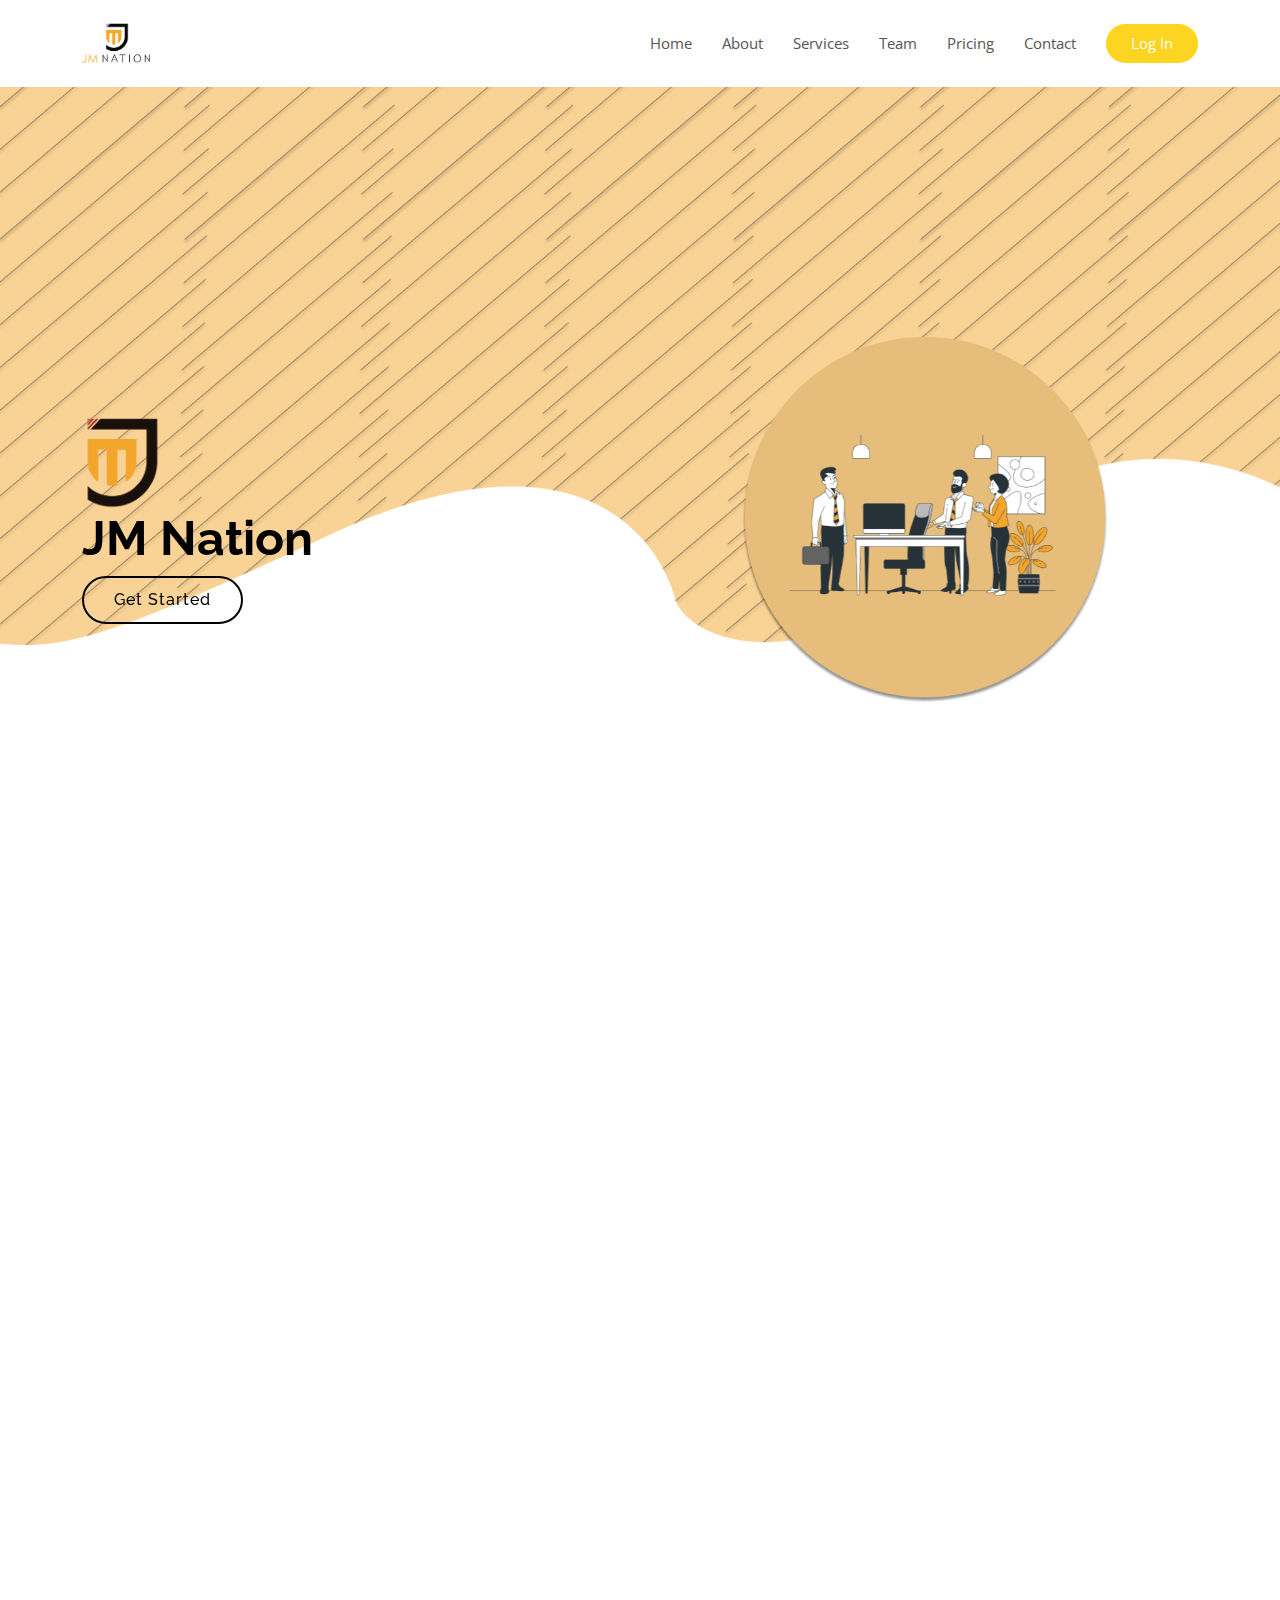
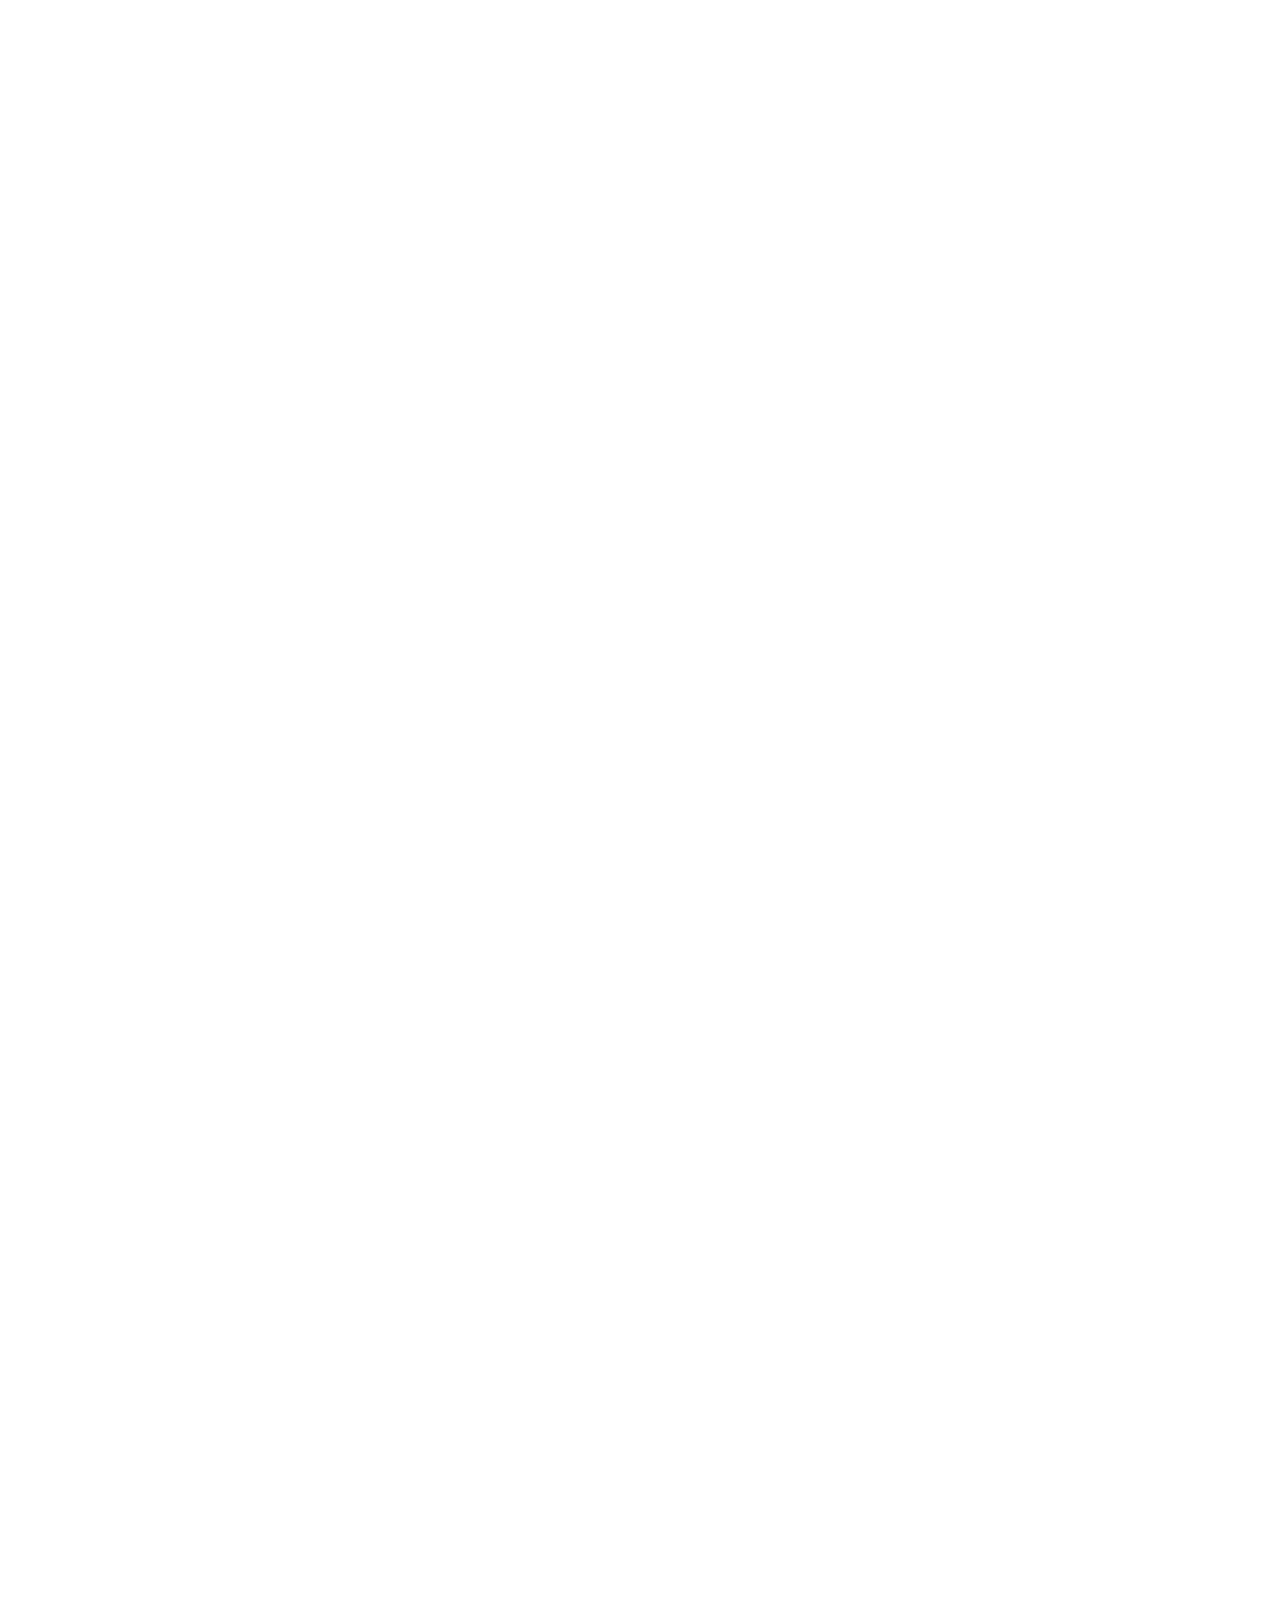
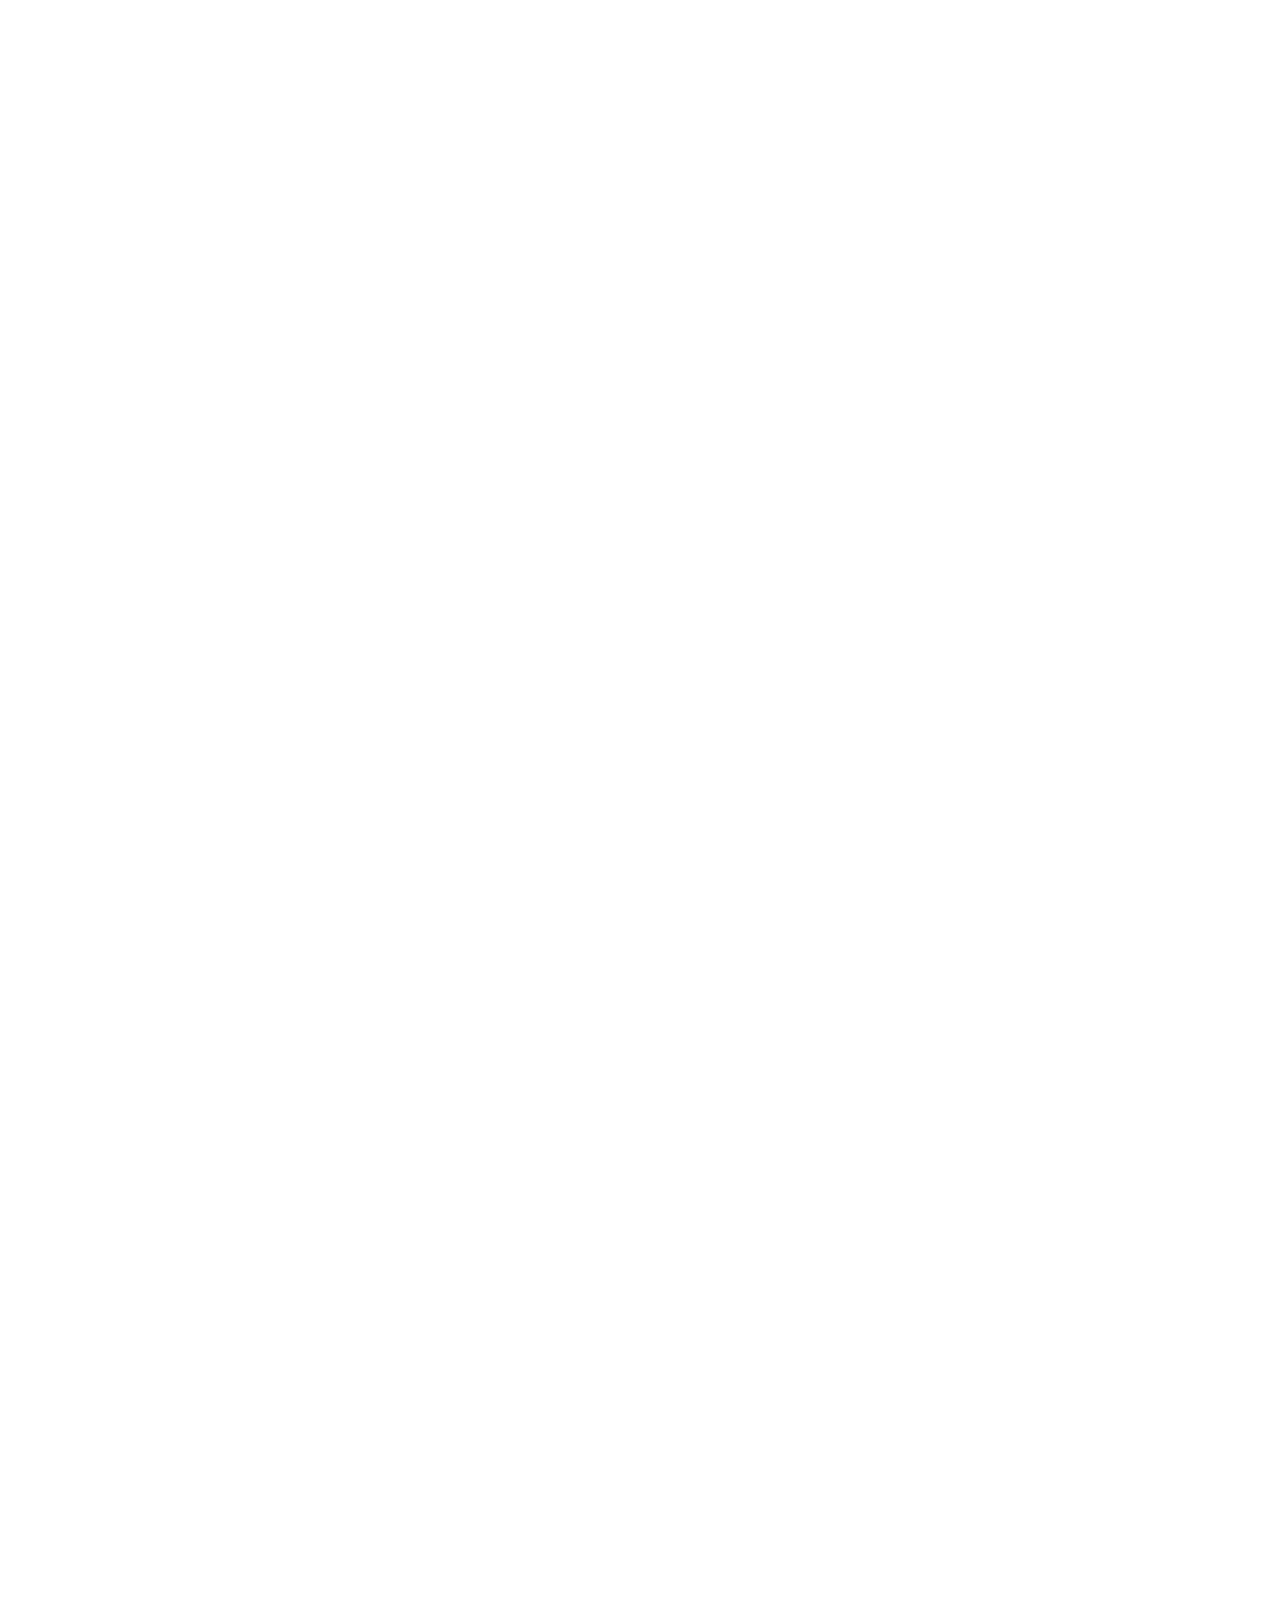
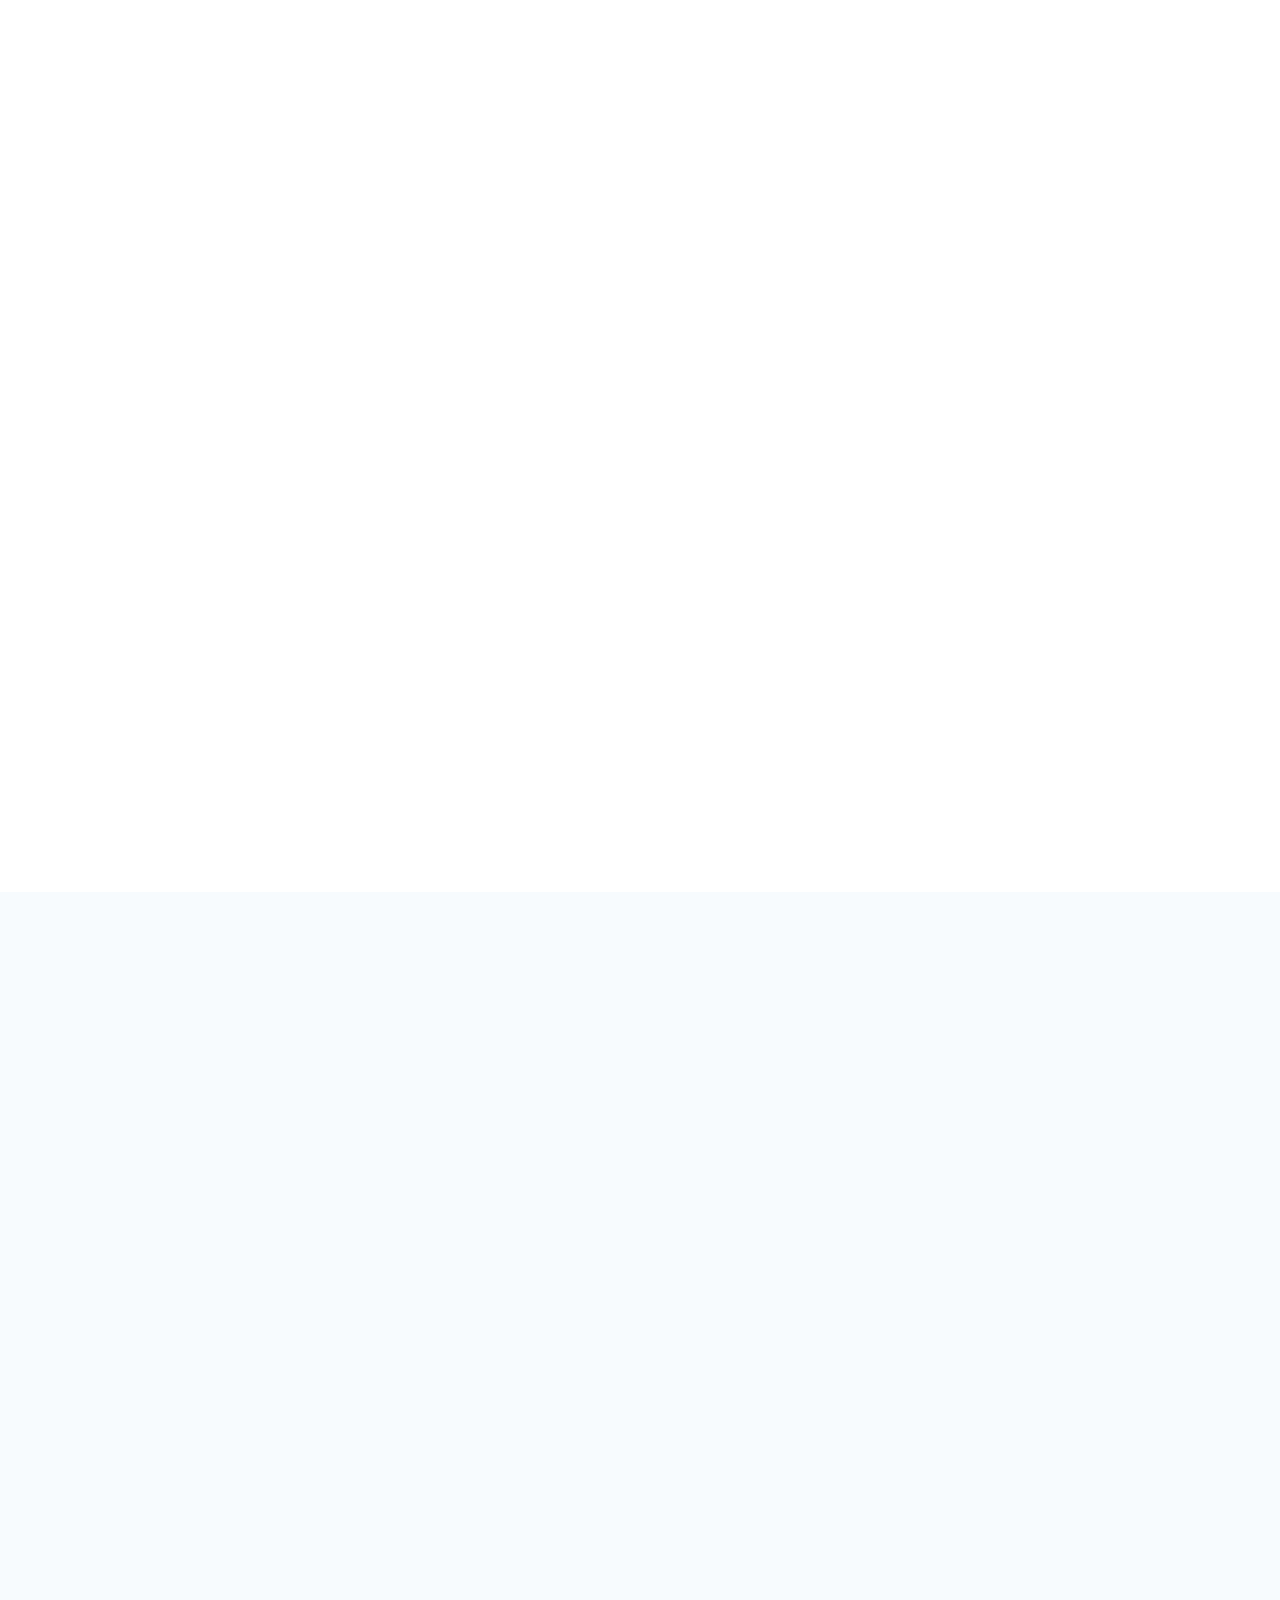
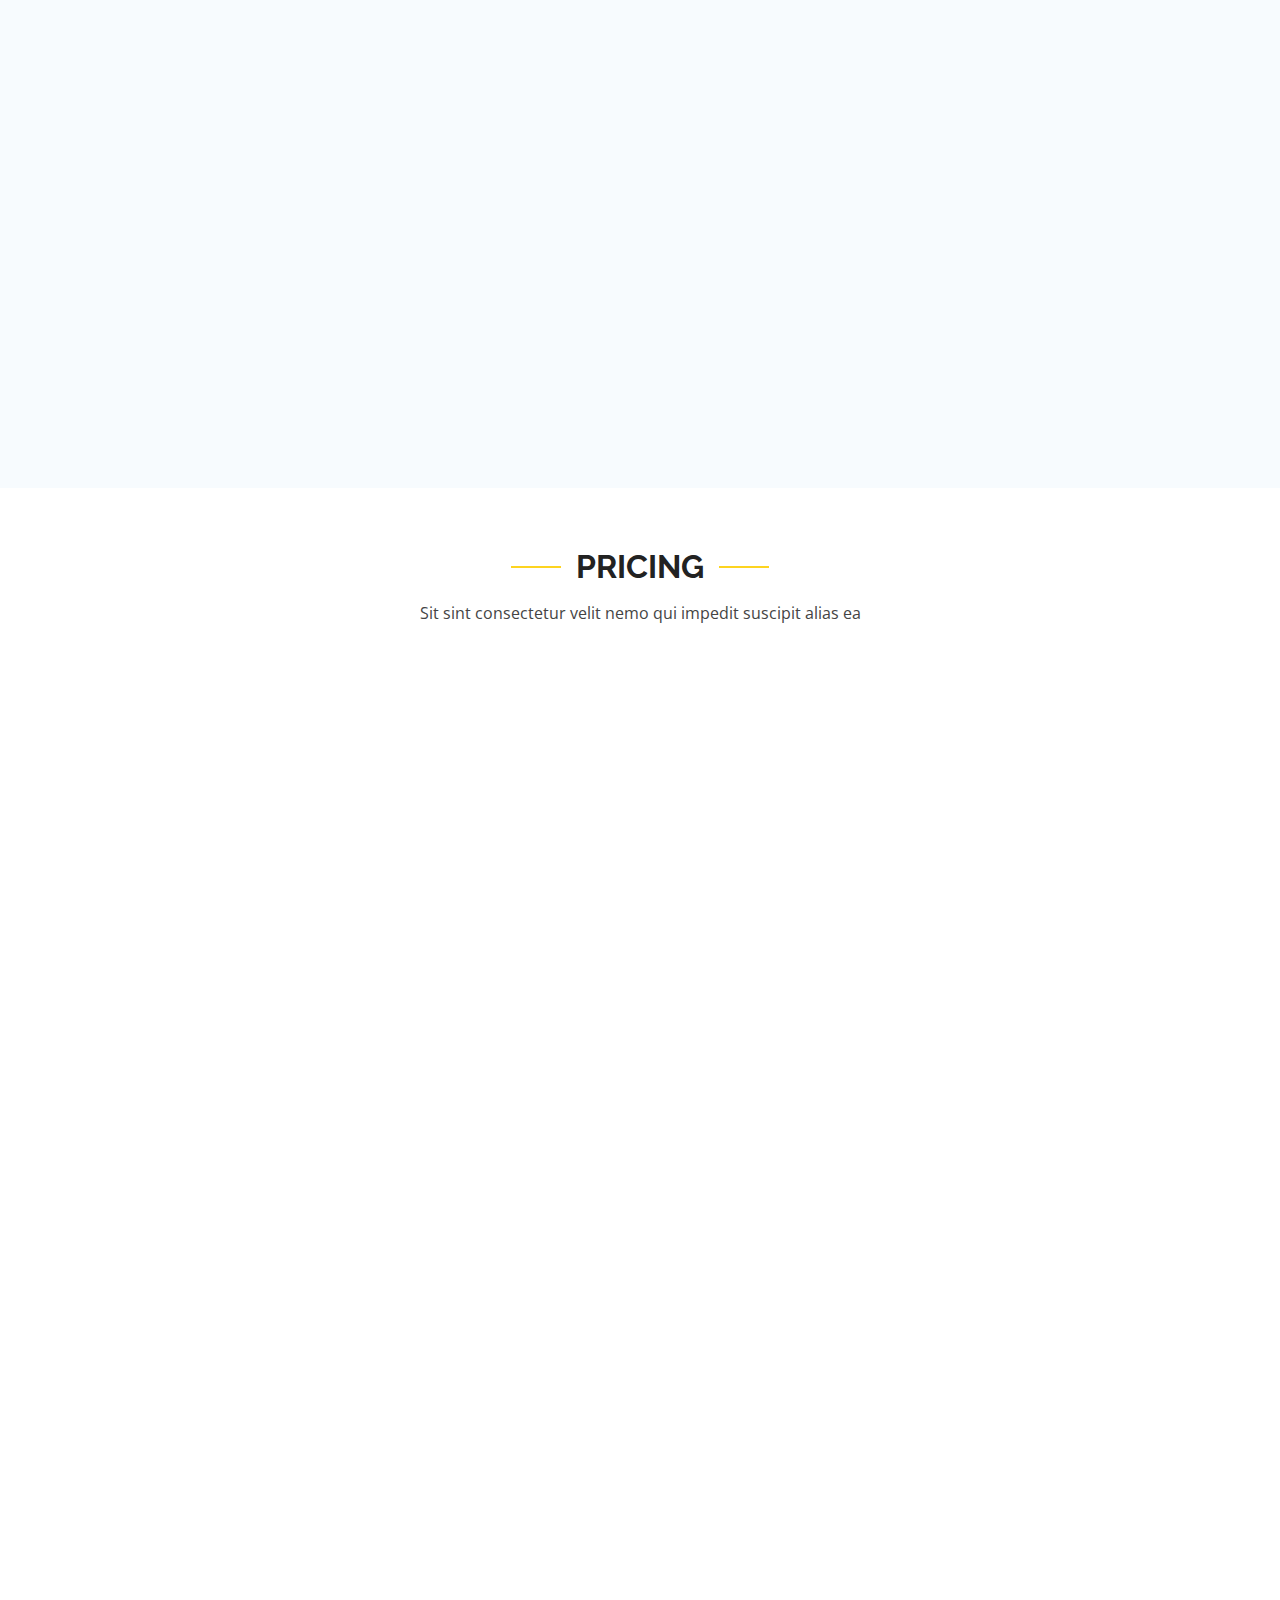
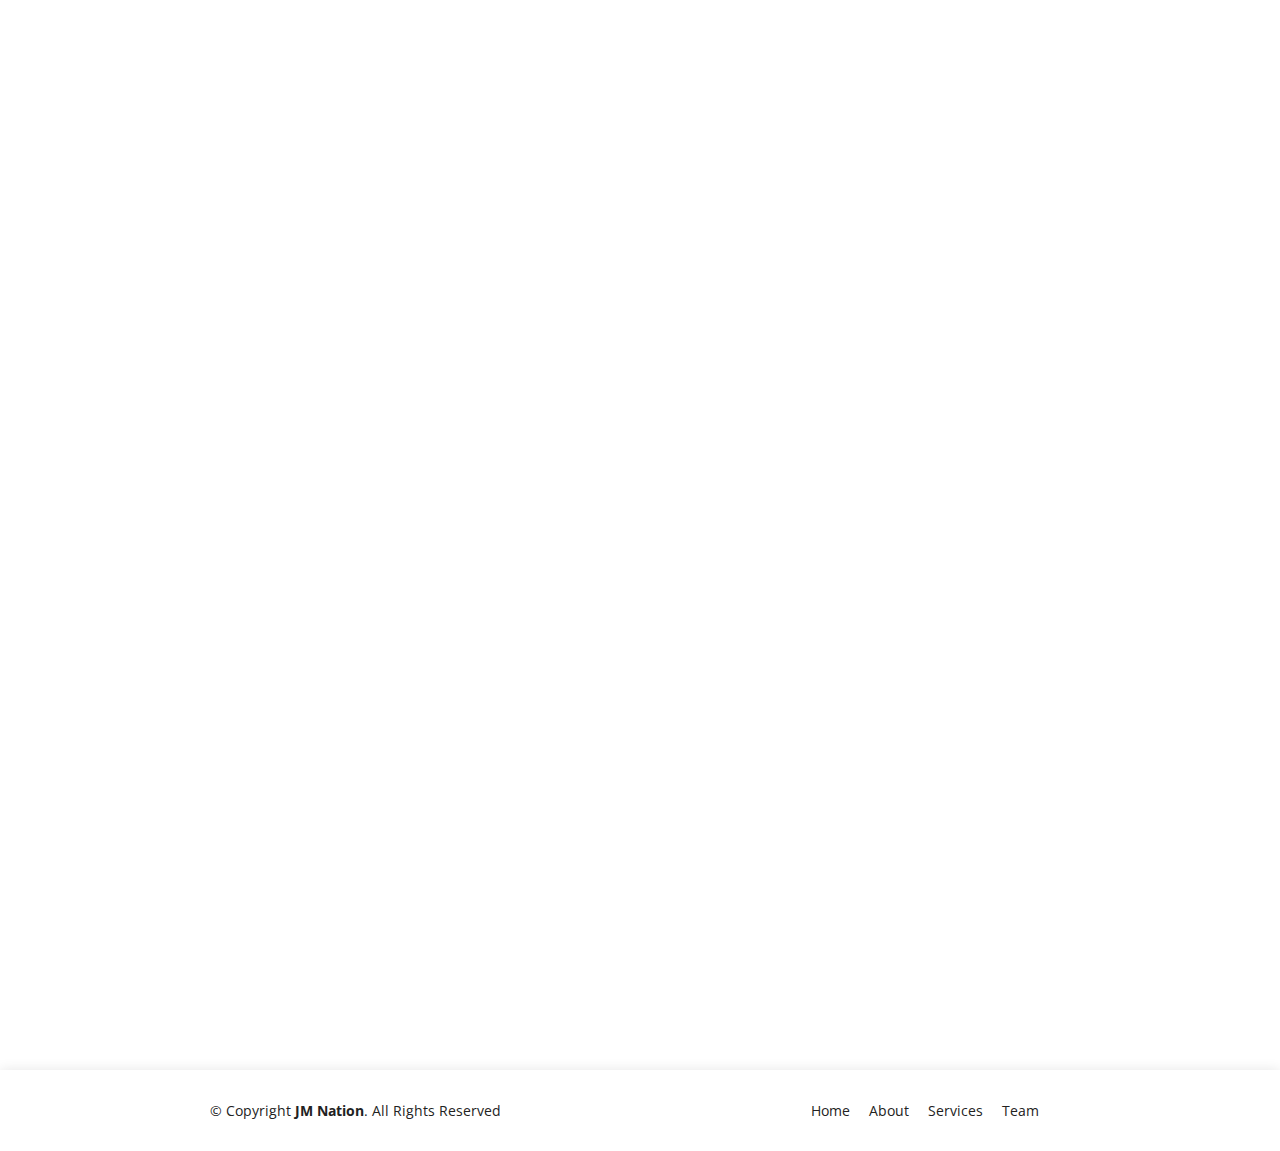
<file: index.html>
<!DOCTYPE html>
<html lang="en">

<head>
  <meta charset="utf-8">
  <meta content="width=device-width, initial-scale=1.0" name="viewport">

  <title>JM Nation</title>
  <meta content="" name="description">
  <meta content="" name="keywords">

  <link href="assets/img/favicon.png" rel="icon">
  <link href="assets/img/apple-touch-icon.png" rel="apple-touch-icon">

  <link href="https://fonts.googleapis.com/css?family=Open+Sans:300,300i,400,400i,600,600i,700,700i|Raleway:300,300i,400,400i,500,500i,600,600i,700,700i|Poppins:300,300i,400,400i,500,500i,600,600i,700,700i" rel="stylesheet">

  <link href="assets/vendor/aos/aos.css" rel="stylesheet">
  <link href="assets/vendor/bootstrap/css/bootstrap.min.css" rel="stylesheet">
  <link href="assets/vendor/bootstrap-icons/bootstrap-icons.css" rel="stylesheet">
  <link href="assets/vendor/boxicons/css/boxicons.min.css" rel="stylesheet">
  <link href="assets/vendor/glightbox/css/glightbox.min.css" rel="stylesheet">
  <link href="assets/vendor/remixicon/remixicon.css" rel="stylesheet">
  <link href="assets/vendor/swiper/swiper-bundle.min.css" rel="stylesheet">
  <link href="assets/css/style.css" rel="stylesheet">
</head>

<body>

  <!-- ======= Header ======= -->
  <header id="header" class="fixed-top d-flex align-items-center">
    <div class="container d-flex align-items-center justify-content-between">

      <div class="logo">
        <a href="index.html"><img src="assets/img/logo.png" alt="" class="img-fluid"></a>
      </div>

      <nav id="navbar" class="navbar">
        <ul>
          <li><a class="nav-link" href="#hero">Home</a></li>
          <li><a class="nav-link" href="#about">About</a></li>
          <li><a class="nav-lin" href="#services">Services</a></li>
          <li><a class="nav-link" href="#team">Team</a></li>
          <li><a class="nav-link" href="#pricing">Pricing</a></li>
          <li><a class="nav-link" href="#contact">Contact</a></li>
          <li><a class="getstarted" href="login.html">Log In</a></li>
        </ul>
        <i class="bi bi-list mobile-nav-toggle"></i>
      </nav><!-- .navbar -->

    </div>
  </header><!-- End Header -->

  <!-- ======= Hero Section ======= -->
  <section id="hero" class="d-flex align-items-center">

    <div class="container">
      <div class="row">
        <div class="col-lg-6 pt-5 pt-lg-0 order-2 order-lg-1 d-flex flex-column justify-content-center">
          <img src="assets/img/jm-logo.png" alt="logo" class="logoHero" data-aos="fade-down" data-aos-delay="800">
          <h1 data-aos="fade-up">JM Nation</h1>
          <div data-aos="fade-up" data-aos-delay="800">
            <a href="#about" class="btn-get-started">Get Started</a>
          </div>
          <div data-aos="fade-up" data-aos-delay="800">
          </div>
        </div>
        <div class="col-lg-6 order-1 order-lg-2 hero-img" data-aos="fade-left" data-aos-delay="200">
          <img src="assets/img/hero-img1.png" class="img-fluid animated" alt="">
        </div>
      </div>
    </div>

  </section><!-- End Hero -->

  <main id="main">

    <!-- ======= About Us Section ======= -->
    <section id="about" class="about">
      <div class="container">

        <div class="section-title" data-aos="fade-up">
          <h2>About Us</h2>
        </div>

        <div class="row content">
          <div class="col-lg-12" data-aos="fade-up" data-aos-delay="150">
            <p>
              Our company was founded to improve people’s (specially for immigrants) lives by helping those with less,
               gain access and stay connected to more.
            </p>
            <p>
              Since 2015, our aim has been to build & run the safest, simplest, most eﬀective & convenient services, 
              in partnership with the best operators and platforms. We provide most secure service to more countries, 
              Via worldclass operators, than anyone else. Helping people all around the world to send little bytes of 
              happiness to their loved ones, in the blink of an eye. Our customers have successfully sent over 100 million 
              top-ups –and more services To send a little smile all around the world.
            </p>
            <p id="nameForQuote">- Abdullah Al Mamun Khan</p>
          </div>
        </div>

      </div>
    </section>

    
    
    
    <!-- ======= Services Section ======= -->
    <section id="services" class="services">
      <div class="container">

        <div class="section-title" data-aos="fade-up">
          <h2>Services</h2>
        </div>

        <div class="row">
          <div class="col-md-6 col-lg-3 d-flex align-items-center mb-5">
            <div class="icon-box col-12" data-aos="fade-up" data-aos-delay="100">
              <div class="icon"><i class='bx bx-mobile-alt'></i></div>
              <h4 class="title"><a href="">Mobile Recharge</a></h4>
            </div>
          </div>

          <div class="col-md-6 col-lg-3 d-flex align-items-center mb-5">
            <div class="icon-box col-12" data-aos="fade-up" data-aos-delay="200">
              <div class="icon"><i class='bx bxs-memory-card'></i></div>
              <h4 class="title"><a href="">SIM Card</a></h4>
            </div>
          </div>

          <div class="col-md-6 col-lg-3 d-flex align-items-center mb-5">
            <div class="icon-box col-12" data-aos="fade-up" data-aos-delay="300">
              <div class="icon"><i class='bx bxs-plane-alt'></i></div>
              <h4 class="title"><a href="">Air Ticket</a></h4>
            </div>
          </div>

          <div class="col-md-6 col-lg-3 d-flex align-items-center mb-5">
            <div class="icon-box col-12" data-aos="fade-up" data-aos-delay="400">
              <div class="icon"><i class='bx bxs-truck'></i></div>
              <h4 class="title"><a href="">Cargo Service</a></h4>
            </div>
          </div>

          <div class="col-md-6 col-lg-3 d-flex align-items-center mb-5">
            <div class="icon-box col-12" data-aos="fade-up" data-aos-delay="400">
              <div class="icon"><i class="bx bx-cart-alt"></i></div>
              <h4 class="title"><a href="">E-Commerce</a></h4>
            </div>
          </div>

          <div class="col-md-6 col-lg-3 d-flex align-items-center mb-5">
            <div class="icon-box col-12" data-aos="fade-up" data-aos-delay="400">
              <div class="icon"><i class='bx bx-code-alt'></i></div>
              <h4 class="title"><a href="">Talk Time API</a></h4>
            </div>
          </div>

        </div>

      </div>
    </section><!-- End Services Section -->

    <section id="features" class="features">
      <div class="container" data-aos="fade-up">

        <div class="row feature-item">
          <div class="col-lg-6" data-aos="fade-right" data-aos-delay="100">
            <img src="assets/img/Logistics.gif" class="img-fluid" alt="">
          </div>
          <div id="cargo" class="col-lg-6 wow fadeInUp pt-5 pt-lg-0" data-aos="fade-left" data-aos-delay="150">
            <h4>Safe, Fast & Express Cargo Service</h4>
            <p>
              Select your location to find services for shipping your package, package tracking, shipping rates and tools to support shippers.
            <p>
              Our cargo service works with the  FedEx Integrator hub. We have late cut off times and can be anywhere in the world.
            </p>
            <p>
              We also manage multiple strategic stock locations worldwide, allowing us to provide our clients with a global solution to their Customer Care and nation needs. All of our facilities and strategic stock locations operate with the same Transport Management System (TMS) and Warehouse Management System (WMS).Our service will also provide <span style="color: #f99c0f">Home delivery</span> system. To minimize your suffering and multiply your happiness. The World class Cargo service will ensure your safety.
            </p>
            <p style="color: #f99c0f">You can track you product at any time from our website.</p>
            <a href="#" class="btn btn-warning"><i class="bi bi-geo-fill"></i> Track Products</a>
          </div>
        </div>

        <div class="row feature-item mt-5 pt-5">
          <div class="col-lg-6 wow fadeInUp order-1 order-lg-2" data-aos="fade-left" data-aos-delay="100">
            <img src="assets/img/Calling.gif" class="img-fluid" alt="">
          </div>

          <div id="mobile-recharge" class="col-lg-6 wow fadeInUp pt-4 pt-lg-0 order-2 order-lg-1" data-aos="fade-right" data-aos-delay="150">
            <h4>Top-up Now from anywhere anytime !!</h4>
            <p>
              Now you can top-up any prepaid mobile phone number (your own, your friends or your relatives) across the world with your credit/debit cards.
            </p>
            <p>
              Our service erases country, language, currency and distance barriers. We are available in 188 countries and supports more than 1736 world's largest mobile phone operators and also applicable in any operators, such as China Mobile, Vodafone, Bharti Airtel.
            </p>
            <p>
              We will help you to be close to your loved ones despite the distance! The recharge we provide, can top up to your operator instantly. Top-up Now from anywhere anytime !!
            </p>
          </div>
        </div>

        <div id="air-ticket" class="row feature-item mt-5 pt-5">
          <div class="col-lg-6" data-aos="fade-right" data-aos-delay="100">
            <img src="assets/img/air ticket.gif" width="110%" class="img-fluid" alt="">
          </div>
          <div class="col-lg-6 wow fadeInUp pt-5 pt-lg-0" data-aos="fade-left" data-aos-delay="150">
            <h4>Air Ticket at reasonable price</h4>
            <p>
              Cant Find the best price to book your air ticket?
            </p>
            <p>
              Here we are to help you 24/7.
            </p>
            <p>
              Book your Air ticket at  the lowest price that none can get. Get help from our experts to get you any kind of information about your ticket.
            </p>
            <p>
              We have Full accreditation authorizes travel agents to sell international and/or domestic tickets on behalf of <span style="color: #f99c0f">IATA member airlines</span>.It also allows access to <span style="color: #f99c0f">IATA’s Billing and Settlement Plan (BSP)</span>,
              an efficient interface for invoicing and payment between the agent and customers.
              We are giving after sell service to our valuable customers. <span style="color: #f99c0f">Ticket-Reissue</span> and <span style="color: #f99c0f">Ticket-Renew</span> comes with <span style="color: #f99c0f">after sell service</span>. 
            </p>
          </div>
        </div>

        <div id="api" class="row feature-item mt-5 pt-5">
          <div class="col-lg-6 wow fadeInUp order-1 order-lg-2" data-aos="fade-left" data-aos-delay="100">
            <img src="assets/img/api.gif" class="img-fluid" alt="">
          </div>

          <div class="col-lg-6 wow fadeInUp pt-4 pt-lg-0 order-2 order-lg-1" data-aos="fade-right" data-aos-delay="150">
            <h4>Talk time API provider</h4>
            <p>
              Talktime and Data Top Up API Access one of the The World's largest Developer Platform for Connecting Το Global Telcos Enable your mobile and web apps to send mobile top - ups worldwide within minutes GET YOUR FREE API KEY Get free test credits . No credit card required IC O
            </p>
          </div>
        </div>

        <div id="online marketing" class="row feature-item mt-5 pt-5">
          <div class="col-lg-6" data-aos="fade-right" data-aos-delay="100">
            <img src="assets/img/Online marketing.gif" width="100%" class="img-fluid" alt="">
          </div>
          <div class="col-lg-6 wow fadeInUp pt-5 pt-lg-0" data-aos="fade-left" data-aos-delay="150">
            <h4>Online marketing </h4>
            <p>
              Wholesale ecommerce is growing in popularity as more traditional B2B businesses moved our operations online. 
            </p>
            <p>
              Using our ecommerce platform to buy every kinds of hand set you are actually looking for.our e commerce service is a way to automate time-consuming manual processes. With our platform you can checkout new bands and phone models, billing and inventory management are done with apps instead of by your touch.
            </p>
            <p>
              Our employees can help you to resources to other parts of the business, such as digital marketing or customer service. Additionally, our sales teams can spend time working with larger, more complex accounts instead of handling order processing for bulk purchases that can be easily completed through a self-service model on our website.
            </p>
          </div>
        </div>

        <div id="ria" class="row feature-item mt-5 pt-5">
          <div class="col-lg-6 wow fadeInUp order-1 order-lg-2" data-aos="fade-left" data-aos-delay="100">
            <img src="assets/img/moneyTransfer.gif" class="img-fluid" alt="">
          </div>

          <div class="col-lg-6 wow fadeInUp pt-4 pt-lg-0 order-2 order-lg-1" data-aos="fade-right" data-aos-delay="150">
            <h4>Transfer Money with Ria Money Transfer</h4>
            <p>
              Send money online through Ria Money Transfer, one of the largest international money transfer companies in the world. Transfer money using your bank.
            </p>
            <p>
              <ul>
              <li>Esternalizzazione (2 originali)</li>
              <li>Privacy (1 originale)</li>
              <li>Oam (1 originale)</li>
              <li>Dichiarazione di residenza (1 originale)</li>
              <li>Documento identità fronte/retro legale rappresentante</li>
              <li>Codice fiscale fronte/retro legale rappresentante</li>
              <li>Visura ordinaria datata non più vecchia di 5 mesi</li>
              <li>permesso di soggiorno (se non ha cittadinanza italiana)</li>
              </ul>
            </p>
            <button class="btn btn-warning" onclick="agentbtn()">Become an Agent</button>
          </div>
        </div>

    </section><!-- End Features Section -->
    

    <!-- ======= Testimonials Section ======= -->
    <section id="testimonials" class="testimonials section-bg">
      <div class="container">

        <div class="section-title" data-aos="fade-up">
          <h2>Testimonials</h2>
          <p>Magnam dolores commodi suscipit eum quidem consectetur velit</p>
        </div>

        <div class="testimonials-slider swiper" data-aos="fade-up" data-aos-delay="100">
          <div class="swiper-wrapper">

            <div class="swiper-slide">
              <div class="testimonial-wrap">
                <div class="testimonial-item">
                  <img src="assets/img/testimonials/testimonials-1.jpg" class="testimonial-img" alt="">
                  <h3>Saul Goodman</h3>
                  <h4>Ceo &amp; Founder</h4>
                  <p>
                    <i class="bx bxs-quote-alt-left quote-icon-left"></i>
                    Proin iaculis purus consequat sem cure digni ssim donec porttitora entum suscipit rhoncus. Accusantium quam, ultricies eget id, aliquam eget nibh et. Maecen aliquam, risus at semper.
                    <i class="bx bxs-quote-alt-right quote-icon-right"></i>
                  </p>
                </div>
              </div>
            </div><!-- End testimonial item -->

            <div class="swiper-slide">
              <div class="testimonial-wrap">
                <div class="testimonial-item">
                  <img src="assets/img/testimonials/testimonials-2.jpg" class="testimonial-img" alt="">
                  <h3>Sara Wilsson</h3>
                  <h4>Designer</h4>
                  <p>
                    <i class="bx bxs-quote-alt-left quote-icon-left"></i>
                    Export tempor illum tamen malis malis eram quae irure esse labore quem cillum quid cillum eram malis quorum velit fore eram velit sunt aliqua noster fugiat irure amet legam anim culpa.
                    <i class="bx bxs-quote-alt-right quote-icon-right"></i>
                  </p>
                </div>
              </div>
            </div><!-- End testimonial item -->

            <div class="swiper-slide">
              <div class="testimonial-wrap">
                <div class="testimonial-item">
                  <img src="assets/img/testimonials/testimonials-3.jpg" class="testimonial-img" alt="">
                  <h3>Jena Karlis</h3>
                  <h4>Store Owner</h4>
                  <p>
                    <i class="bx bxs-quote-alt-left quote-icon-left"></i>
                    Enim nisi quem export duis labore cillum quae magna enim sint quorum nulla quem veniam duis minim tempor labore quem eram duis noster aute amet eram fore quis sint minim.
                    <i class="bx bxs-quote-alt-right quote-icon-right"></i>
                  </p>
                </div>
              </div>
            </div><!-- End testimonial item -->

            <div class="swiper-slide">
              <div class="testimonial-wrap">
                <div class="testimonial-item">
                  <img src="assets/img/testimonials/testimonials-4.jpg" class="testimonial-img" alt="">
                  <h3>Matt Brandon</h3>
                  <h4>Freelancer</h4>
                  <p>
                    <i class="bx bxs-quote-alt-left quote-icon-left"></i>
                    Fugiat enim eram quae cillum dolore dolor amet nulla culpa multos export minim fugiat minim velit minim dolor enim duis veniam ipsum anim magna sunt elit fore quem dolore labore illum veniam.
                    <i class="bx bxs-quote-alt-right quote-icon-right"></i>
                  </p>
                </div>
              </div>
            </div><!-- End testimonial item -->

            <div class="swiper-slide">
              <div class="testimonial-wrap">
                <div class="testimonial-item">
                  <img src="assets/img/testimonials/testimonials-5.jpg" class="testimonial-img" alt="">
                  <h3>John Larson</h3>
                  <h4>Entrepreneur</h4>
                  <p>
                    <i class="bx bxs-quote-alt-left quote-icon-left"></i>
                    Quis quorum aliqua sint quem legam fore sunt eram irure aliqua veniam tempor noster veniam enim culpa labore duis sunt culpa nulla illum cillum fugiat legam esse veniam culpa fore nisi cillum quid.
                    <i class="bx bxs-quote-alt-right quote-icon-right"></i>
                  </p>
                </div>
              </div>
            </div><!-- End testimonial item -->

          </div>
          <div class="swiper-pagination"></div>
        </div>

      </div>
    </section>
    <!-- End Testimonials Section -->

    <!-- ======= Team Section ======= -->
    <section id="team" class="team section-bg">
      <div class="container">

        <div class="section-title" data-aos="fade-up">
          <h2>Team</h2>
          <p>Necessitatibus eius consequatur ex aliquid fuga eum quidem</p>
        </div>

        <div class="row">

          <div class="col-lg-3 col-md-6 d-flex align-items-stretch">
            <div class="member" data-aos="fade-up" data-aos-delay="100">
              <div class="member-img">
                <img src="assets/img/team/team-1.jpg" class="img-fluid" alt="">
                <div class="social">
                  <a href=""><i class="bi bi-twitter"></i></a>
                  <a href=""><i class="bi bi-facebook"></i></a>
                  <a href=""><i class="bi bi-instagram"></i></a>
                  <a href=""><i class="bi bi-linkedin"></i></a>
                </div>
              </div>
              <div class="member-info">
                <h4>Walter White</h4>
                <span>Chief Executive Officer</span>
              </div>
            </div>
          </div>

          <div class="col-lg-3 col-md-6 d-flex align-items-stretch">
            <div class="member" data-aos="fade-up" data-aos-delay="200">
              <div class="member-img">
                <img src="assets/img/team/team-2.jpg" class="img-fluid" alt="">
                <div class="social">
                  <a href=""><i class="bi bi-twitter"></i></a>
                  <a href=""><i class="bi bi-facebook"></i></a>
                  <a href=""><i class="bi bi-instagram"></i></a>
                  <a href=""><i class="bi bi-linkedin"></i></a>
                </div>
              </div>
              <div class="member-info">
                <h4>Sarah Jhonson</h4>
                <span>Product Manager</span>
              </div>
            </div>
          </div>

          <div class="col-lg-3 col-md-6 d-flex align-items-stretch">
            <div class="member" data-aos="fade-up" data-aos-delay="300">
              <div class="member-img">
                <img src="assets/img/team/team-3.jpg" class="img-fluid" alt="">
                <div class="social">
                  <a href=""><i class="bi bi-twitter"></i></a>
                  <a href=""><i class="bi bi-facebook"></i></a>
                  <a href=""><i class="bi bi-instagram"></i></a>
                  <a href=""><i class="bi bi-linkedin"></i></a>
                </div>
              </div>
              <div class="member-info">
                <h4>William Anderson</h4>
                <span>CTO</span>
              </div>
            </div>
          </div>

          <div class="col-lg-3 col-md-6 d-flex align-items-stretch">
            <div class="member" data-aos="fade-up" data-aos-delay="400">
              <div class="member-img">
                <img src="assets/img/team/team-4.jpg" class="img-fluid" alt="">
                <div class="social">
                  <a href=""><i class="bi bi-twitter"></i></a>
                  <a href=""><i class="bi bi-facebook"></i></a>
                  <a href=""><i class="bi bi-instagram"></i></a>
                  <a href=""><i class="bi bi-linkedin"></i></a>
                </div>
              </div>
              <div class="member-info">
                <h4>Amanda Jepson</h4>
                <span>Accountant</span>
              </div>
            </div>
          </div>

        </div>

      </div>
    </section><!-- End Team Section -->

    <!-- ======= Pricing Section ======= -->
    <section id="pricing" class="pricing">
      <div class="container">

        <div class="section-title">
          <h2>Pricing</h2>
          <p>Sit sint consectetur velit nemo qui impedit suscipit alias ea</p>
        </div>

        <div class="row">

          <div class="col-lg-4 col-md-6">
            <div class="box" data-aos="zoom-in-right" data-aos-delay="200">
              <h3>Free</h3>
              <h4><sup>$</sup>0<span> / month</span></h4>
              <ul>
                <li>Aida dere</li>
                <li>Nec feugiat nisl</li>
                <li>Nulla at volutpat dola</li>
                <li class="na">Pharetra massa</li>
                <li class="na">Massa ultricies mi</li>
              </ul>
              <div class="btn-wrap">
                <a href="#" class="btn-buy">Buy Now</a>
              </div>
            </div>
          </div>

          <div class="col-lg-4 col-md-6 mt-4 mt-md-0">
            <div class="box recommended" data-aos="zoom-in" data-aos-delay="100">
              <h3>Business</h3>
              <h4><sup>$</sup>19<span> / month</span></h4>
              <ul>
                <li>Aida dere</li>
                <li>Nec feugiat nisl</li>
                <li>Nulla at volutpat dola</li>
                <li>Pharetra massa</li>
                <li class="na">Massa ultricies mi</li>
              </ul>
              <div class="btn-wrap">
                <a href="#" class="btn-buy">Buy Now</a>
              </div>
            </div>
          </div>

          <div class="col-lg-4 col-md-6 mt-4 mt-lg-0">
            <div class="box" data-aos="zoom-in-left" data-aos-delay="200">
              <h3>Developer</h3>
              <h4><sup>$</sup>29<span> / month</span></h4>
              <ul>
                <li>Aida dere</li>
                <li>Nec feugiat nisl</li>
                <li>Nulla at volutpat dola</li>
                <li>Pharetra massa</li>
                <li>Massa ultricies mi</li>
              </ul>
              <div class="btn-wrap">
                <a href="#" class="btn-buy">Buy Now</a>
              </div>
            </div>
          </div>

        </div>

      </div>
    </section><!-- End Pricing Section -->

    <!-- ======= F.A.Q Section ======= -->
    <section id="faq" class="faq">
      <div class="container">

        <div class="section-title" data-aos="fade-up">
          <h2>Frequently Asked Questions</h2>
        </div>

        <div class="row faq-item d-flex align-items-stretch" data-aos="fade-up" data-aos-delay="100">
          <div class="col-lg-5">
            <i class="ri-question-line"></i>
            <h4>Non consectetur a erat nam at lectus urna duis?</h4>
          </div>
          <div class="col-lg-7">
            <p>
              Feugiat pretium nibh ipsum consequat. Tempus iaculis urna id volutpat lacus laoreet non curabitur gravida. Venenatis lectus magna fringilla urna porttitor rhoncus dolor purus non.
            </p>
          </div>
        </div><!-- End F.A.Q Item-->

        <div class="row faq-item d-flex align-items-stretch" data-aos="fade-up" data-aos-delay="200">
          <div class="col-lg-5">
            <i class="ri-question-line"></i>
            <h4>Feugiat scelerisque varius morbi enim nunc faucibus a pellentesque?</h4>
          </div>
          <div class="col-lg-7">
            <p>
              Dolor sit amet consectetur adipiscing elit pellentesque habitant morbi. Id interdum velit laoreet id donec ultrices. Fringilla phasellus faucibus scelerisque eleifend donec pretium. Est pellentesque elit ullamcorper dignissim.
            </p>
          </div>
        </div><!-- End F.A.Q Item-->

        <div class="row faq-item d-flex align-items-stretch" data-aos="fade-up" data-aos-delay="300">
          <div class="col-lg-5">
            <i class="ri-question-line"></i>
            <h4>Dolor sit amet consectetur adipiscing elit pellentesque habitant morbi?</h4>
          </div>
          <div class="col-lg-7">
            <p>
              Eleifend mi in nulla posuere sollicitudin aliquam ultrices sagittis orci. Faucibus pulvinar elementum integer enim. Sem nulla pharetra diam sit amet nisl suscipit. Rutrum tellus pellentesque eu tincidunt. Lectus urna duis convallis convallis tellus.
            </p>
          </div>
        </div><!-- End F.A.Q Item-->

        <div class="row faq-item d-flex align-items-stretch" data-aos="fade-up" data-aos-delay="400">
          <div class="col-lg-5">
            <i class="ri-question-line"></i>
            <h4>Ac odio tempor orci dapibus. Aliquam eleifend mi in nulla?</h4>
          </div>
          <div class="col-lg-7">
            <p>
              Aperiam itaque sit optio et deleniti eos nihil quidem cumque. Voluptas dolorum accusantium sunt sit enim. Provident consequuntur quam aut reiciendis qui rerum dolorem sit odio. Repellat assumenda soluta sunt pariatur error doloribus fuga.
            </p>
          </div>
        </div><!-- End F.A.Q Item-->

        <div class="row faq-item d-flex align-items-stretch" data-aos="fade-up" data-aos-delay="500">
          <div class="col-lg-5">
            <i class="ri-question-line"></i>
            <h4>Tempus quam pellentesque nec nam aliquam sem et tortor consequat?</h4>
          </div>
          <div class="col-lg-7">
            <p>
              Molestie a iaculis at erat pellentesque adipiscing commodo. Dignissim suspendisse in est ante in. Nunc vel risus commodo viverra maecenas accumsan. Sit amet nisl suscipit adipiscing bibendum est. Purus gravida quis blandit turpis cursus in
            </p>
          </div>
        </div><!-- End F.A.Q Item-->

      </div>
    </section><!-- End F.A.Q Section -->

    <!-- ======= Contact Section ======= -->
    <section id="contact" class="contact">
      <div class="container">

        <div class="section-title" data-aos="fade-up">
          <h2>Contact Us</h2>
        </div>

        <div class="row">

          <div class="col-lg-4 col-md-6" data-aos="fade-up" data-aos-delay="100">
            <div class="contact-about">
              <h3>JM Nation</h3>
              <div class="social-links">
                <a href="#" class="twitter"><i class="bi bi-twitter"></i></a>
                <a href="#" class="facebook"><i class="bi bi-facebook"></i></a>
                <a href="#" class="instagram"><i class="bi bi-instagram"></i></a>
                <a href="#" class="linkedin"><i class="bi bi-linkedin"></i></a>
              </div>
            </div>
          </div>

          <div class="col-lg-3 col-md-6 mt-4 mt-md-0" data-aos="fade-up" data-aos-delay="200">
            <div class="info">
              <div>
                <i class="ri-map-pin-line"></i>
                <p>A108 Adam Street<br>New York, NY 535022</p>
              </div>

              <div>
                <i class="ri-mail-send-line"></i>
                <p>info@example.com</p>
              </div>

              <div>
                <i class="ri-phone-line"></i>
                <p>+1 5589 55488 55s</p>
              </div>

            </div>
          </div>

          <div class="col-lg-5 col-md-12" data-aos="fade-up" data-aos-delay="300">
            <form action="forms/contact.php" method="post" role="form" class="php-email-form">
              <div class="form-group">
                <input type="text" name="name" class="form-control" id="name" placeholder="Your Name" required>
              </div>
              <div class="form-group">
                <input type="email" class="form-control" name="email" id="email" placeholder="Your Email" required>
              </div>
              <div class="form-group">
                <input type="text" class="form-control" name="subject" id="subject" placeholder="Subject" required>
              </div>
              <div class="form-group">
                <textarea class="form-control" name="message" rows="5" placeholder="Message" required></textarea>
              </div>
              <div class="my-3">
                <div class="loading">Loading</div>
                <div class="error-message"></div>
                <div class="sent-message">Your message has been sent. Thank you!</div>
              </div>
              <div class="text-center"><button type="submit">Send Message</button></div>
            </form>
          </div>

        </div>

      </div>
    </section><!-- End Contact Section -->

  </main><!-- End #main -->

  <!-- ======= Footer ======= -->
  <footer id="footer">
    <div class="container">
      <div class="row d-flex align-items-center">
        <div class="col-lg-6 text-lg-left text-center">
          <div class="copyright">
            &copy; Copyright <strong>JM Nation</strong>. All Rights Reserved
          </div>
        </div>
        <div class="col-lg-6">
          <nav class="footer-links text-lg-right text-center pt-2 pt-lg-0">
            <a href="#hero" class="scrollto">Home</a>
            <a href="#about" class="scrollto">About</a>
            <a href="#services" class="scrollto">Services</a>
            <a href="#team" class="scrollto">Team</a>
          </nav>
        </div>
      </div>
    </div>
  </footer><!-- End Footer -->

  <a href="#" class="back-to-top d-flex align-items-center justify-content-center"><i class="bi bi-arrow-up-short"></i></a>

  <!-- Vendor JS Files -->
  <script src="assets/vendor/purecounter/purecounter_vanilla.js"></script>
  <script src="assets/vendor/aos/aos.js"></script>
  <script src="assets/vendor/bootstrap/js/bootstrap.bundle.min.js"></script>
  <script src="assets/vendor/glightbox/js/glightbox.min.js"></script>
  <script src="assets/vendor/isotope-layout/isotope.pkgd.min.js"></script>
  <script src="assets/vendor/swiper/swiper-bundle.min.js"></script>
  <script src="assets/vendor/php-email-form/validate.js"></script>

  <!-- Template Main JS File -->
  <script src="assets/js/main.js"></script>

</body>

</html>
</file>
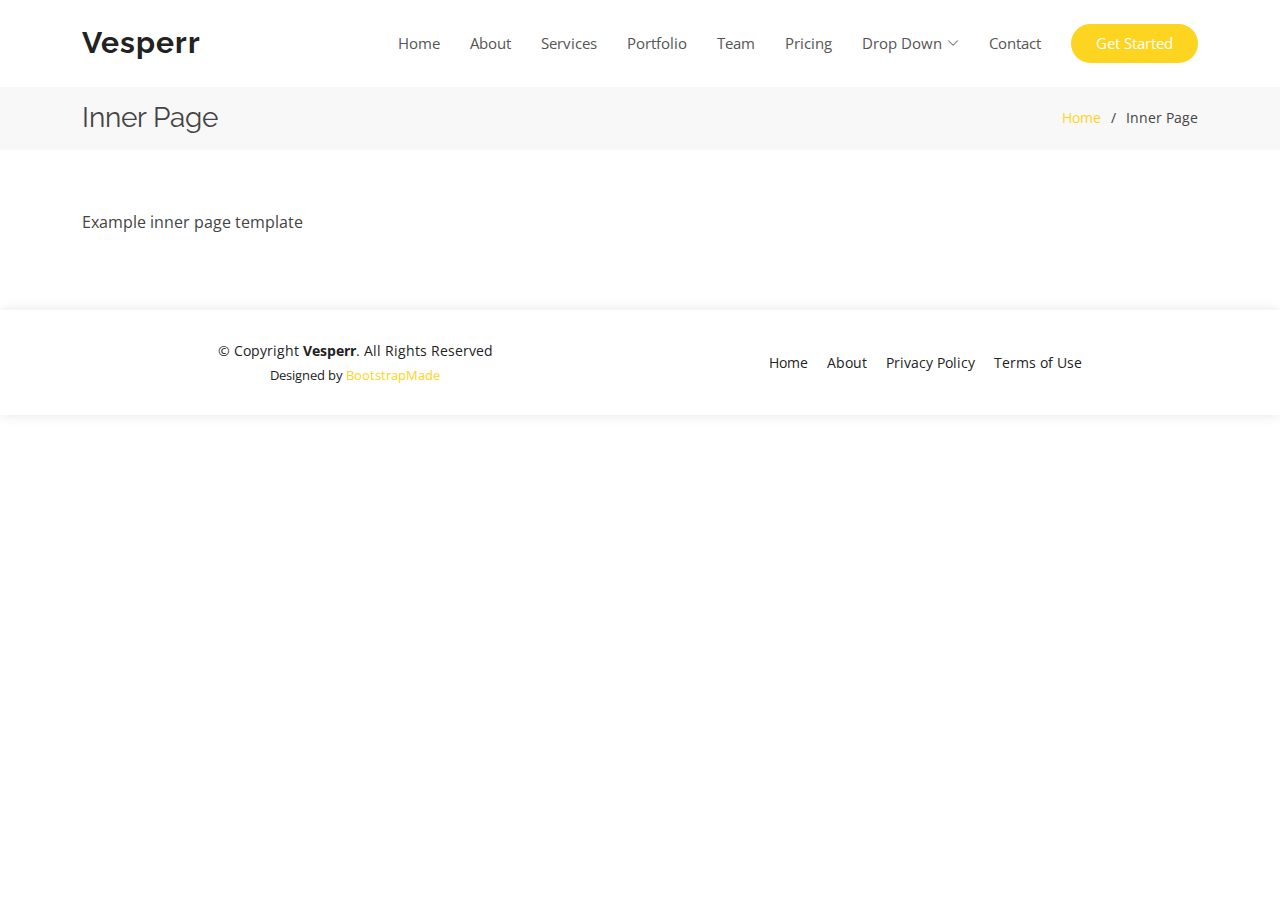
<file: inner-page.html>
<!DOCTYPE html>
<html lang="en">

<head>
  <meta charset="utf-8">
  <meta content="width=device-width, initial-scale=1.0" name="viewport">

  <title>Inner Page - Vesperr Bootstrap Template</title>
  <meta content="" name="description">
  <meta content="" name="keywords">

  <!-- Favicons -->
  <link href="assets/img/favicon.png" rel="icon">
  <link href="assets/img/apple-touch-icon.png" rel="apple-touch-icon">

  <!-- Google Fonts -->
  <link href="https://fonts.googleapis.com/css?family=Open+Sans:300,300i,400,400i,600,600i,700,700i|Raleway:300,300i,400,400i,500,500i,600,600i,700,700i|Poppins:300,300i,400,400i,500,500i,600,600i,700,700i" rel="stylesheet">

  <!-- Vendor CSS Files -->
  <link href="assets/vendor/aos/aos.css" rel="stylesheet">
  <link href="assets/vendor/bootstrap/css/bootstrap.min.css" rel="stylesheet">
  <link href="assets/vendor/bootstrap-icons/bootstrap-icons.css" rel="stylesheet">
  <link href="assets/vendor/boxicons/css/boxicons.min.css" rel="stylesheet">
  <link href="assets/vendor/glightbox/css/glightbox.min.css" rel="stylesheet">
  <link href="assets/vendor/remixicon/remixicon.css" rel="stylesheet">
  <link href="assets/vendor/swiper/swiper-bundle.min.css" rel="stylesheet">

  <!-- Template Main CSS File -->
  <link href="assets/css/style.css" rel="stylesheet">

  <!-- =======================================================
  * Template Name: Vesperr
  * Updated: Mar 10 2023 with Bootstrap v5.2.3
  * Template URL: https://bootstrapmade.com/vesperr-free-bootstrap-template/
  * Author: BootstrapMade.com
  * License: https://bootstrapmade.com/license/
  ======================================================== -->
</head>

<body>

  <!-- ======= Header ======= -->
  <header id="header" class="fixed-top d-flex align-items-center">
    <div class="container d-flex align-items-center justify-content-between">

      <div class="logo">
        <h1><a href="index.html">Vesperr</a></h1>
        <!-- Uncomment below if you prefer to use an image logo -->
        <!-- <a href="index.html"><img src="assets/img/logo.png" alt="" class="img-fluid"></a>-->
      </div>

      <nav id="navbar" class="navbar">
        <ul>
          <li><a class="nav-link scrollto " href="#hero">Home</a></li>
          <li><a class="nav-link scrollto" href="#about">About</a></li>
          <li><a class="nav-link scrollto" href="#services">Services</a></li>
          <li><a class="nav-link scrollto " href="#portfolio">Portfolio</a></li>
          <li><a class="nav-link scrollto" href="#team">Team</a></li>
          <li><a class="nav-link scrollto" href="#pricing">Pricing</a></li>
          <li class="dropdown"><a href="#"><span>Drop Down</span> <i class="bi bi-chevron-down"></i></a>
            <ul>
              <li><a href="#">Drop Down 1</a></li>
              <li class="dropdown"><a href="#"><span>Deep Drop Down</span> <i class="bi bi-chevron-right"></i></a>
                <ul>
                  <li><a href="#">Deep Drop Down 1</a></li>
                  <li><a href="#">Deep Drop Down 2</a></li>
                  <li><a href="#">Deep Drop Down 3</a></li>
                  <li><a href="#">Deep Drop Down 4</a></li>
                  <li><a href="#">Deep Drop Down 5</a></li>
                </ul>
              </li>
              <li><a href="#">Drop Down 2</a></li>
              <li><a href="#">Drop Down 3</a></li>
              <li><a href="#">Drop Down 4</a></li>
            </ul>
          </li>
          <li><a class="nav-link scrollto" href="#contact">Contact</a></li>
          <li><a class="getstarted scrollto" href="#about">Get Started</a></li>
        </ul>
        <i class="bi bi-list mobile-nav-toggle"></i>
      </nav><!-- .navbar -->

    </div>
  </header><!-- End Header -->

  <main id="main">

    <!-- ======= Breadcrumbs Section ======= -->
    <section class="breadcrumbs">
      <div class="container">

        <div class="d-flex justify-content-between align-items-center">
          <h2>Inner Page</h2>
          <ol>
            <li><a href="index.html">Home</a></li>
            <li>Inner Page</li>
          </ol>
        </div>

      </div>
    </section><!-- End Breadcrumbs Section -->

    <section class="inner-page">
      <div class="container">
        <p>
          Example inner page template
        </p>
      </div>
    </section>

  </main><!-- End #main -->

  <!-- ======= Footer ======= -->
  <footer id="footer">
    <div class="container">
      <div class="row d-flex align-items-center">
        <div class="col-lg-6 text-lg-left text-center">
          <div class="copyright">
            &copy; Copyright <strong>Vesperr</strong>. All Rights Reserved
          </div>
          <div class="credits">
            <!-- All the links in the footer should remain intact. -->
            <!-- You can delete the links only if you purchased the pro version. -->
            <!-- Licensing information: https://bootstrapmade.com/license/ -->
            <!-- Purchase the pro version with working PHP/AJAX contact form: https://bootstrapmade.com/vesperr-free-bootstrap-template/ -->
            Designed by <a href="https://bootstrapmade.com/">BootstrapMade</a>
          </div>
        </div>
        <div class="col-lg-6">
          <nav class="footer-links text-lg-right text-center pt-2 pt-lg-0">
            <a href="#intro" class="scrollto">Home</a>
            <a href="#about" class="scrollto">About</a>
            <a href="#">Privacy Policy</a>
            <a href="#">Terms of Use</a>
          </nav>
        </div>
      </div>
    </div>
  </footer><!-- End Footer -->

  <a href="#" class="back-to-top d-flex align-items-center justify-content-center"><i class="bi bi-arrow-up-short"></i></a>

  <!-- Vendor JS Files -->
  <script src="assets/vendor/purecounter/purecounter_vanilla.js"></script>
  <script src="assets/vendor/aos/aos.js"></script>
  <script src="assets/vendor/bootstrap/js/bootstrap.bundle.min.js"></script>
  <script src="assets/vendor/glightbox/js/glightbox.min.js"></script>
  <script src="assets/vendor/isotope-layout/isotope.pkgd.min.js"></script>
  <script src="assets/vendor/swiper/swiper-bundle.min.js"></script>
  <script src="assets/vendor/php-email-form/validate.js"></script>

  <!-- Template Main JS File -->
  <script src="assets/js/main.js"></script>

</body>

</html>
</file>
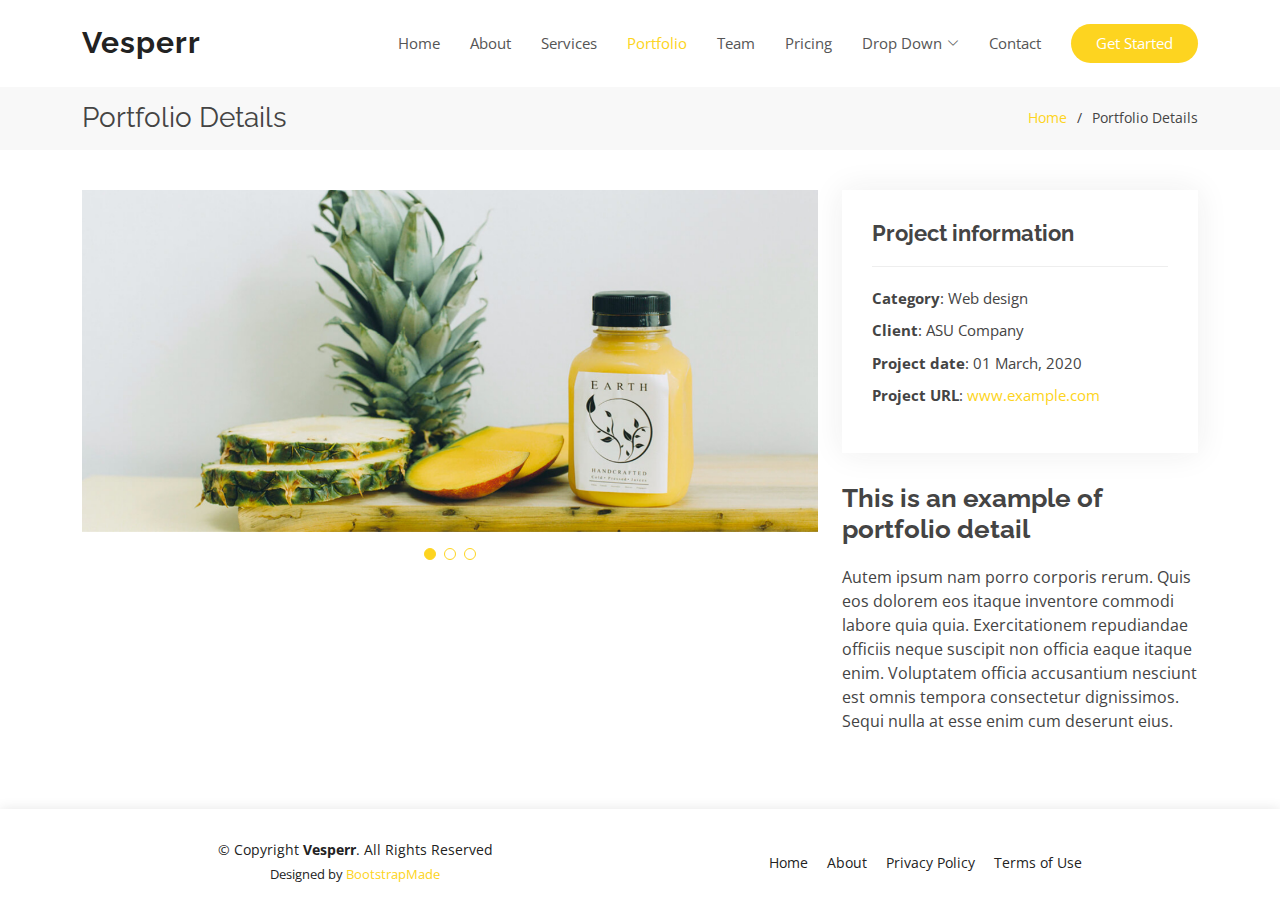
<file: portfolio-details.html>
<!DOCTYPE html>
<html lang="en">

<head>
  <meta charset="utf-8">
  <meta content="width=device-width, initial-scale=1.0" name="viewport">

  <title>Portfolio Details - Vesperr Bootstrap Template</title>
  <meta content="" name="description">
  <meta content="" name="keywords">

  <!-- Favicons -->
  <link href="assets/img/favicon.png" rel="icon">
  <link href="assets/img/apple-touch-icon.png" rel="apple-touch-icon">

  <!-- Google Fonts -->
  <link href="https://fonts.googleapis.com/css?family=Open+Sans:300,300i,400,400i,600,600i,700,700i|Raleway:300,300i,400,400i,500,500i,600,600i,700,700i|Poppins:300,300i,400,400i,500,500i,600,600i,700,700i" rel="stylesheet">

  <!-- Vendor CSS Files -->
  <link href="assets/vendor/aos/aos.css" rel="stylesheet">
  <link href="assets/vendor/bootstrap/css/bootstrap.min.css" rel="stylesheet">
  <link href="assets/vendor/bootstrap-icons/bootstrap-icons.css" rel="stylesheet">
  <link href="assets/vendor/boxicons/css/boxicons.min.css" rel="stylesheet">
  <link href="assets/vendor/glightbox/css/glightbox.min.css" rel="stylesheet">
  <link href="assets/vendor/remixicon/remixicon.css" rel="stylesheet">
  <link href="assets/vendor/swiper/swiper-bundle.min.css" rel="stylesheet">

  <!-- Template Main CSS File -->
  <link href="assets/css/style.css" rel="stylesheet">

  <!-- =======================================================
  * Template Name: Vesperr
  * Updated: Mar 10 2023 with Bootstrap v5.2.3
  * Template URL: https://bootstrapmade.com/vesperr-free-bootstrap-template/
  * Author: BootstrapMade.com
  * License: https://bootstrapmade.com/license/
  ======================================================== -->
</head>

<body>

  <!-- ======= Header ======= -->
  <header id="header" class="fixed-top d-flex align-items-center">
    <div class="container d-flex align-items-center justify-content-between">

      <div class="logo">
        <h1><a href="index.html">Vesperr</a></h1>
        <!-- Uncomment below if you prefer to use an image logo -->
        <!-- <a href="index.html"><img src="assets/img/logo.png" alt="" class="img-fluid"></a>-->
      </div>

      <nav id="navbar" class="navbar">
        <ul>
          <li><a class="nav-link scrollto " href="#hero">Home</a></li>
          <li><a class="nav-link scrollto" href="#about">About</a></li>
          <li><a class="nav-link scrollto" href="#services">Services</a></li>
          <li><a class="nav-link scrollto active" href="#portfolio">Portfolio</a></li>
          <li><a class="nav-link scrollto" href="#team">Team</a></li>
          <li><a class="nav-link scrollto" href="#pricing">Pricing</a></li>
          <li class="dropdown"><a href="#"><span>Drop Down</span> <i class="bi bi-chevron-down"></i></a>
            <ul>
              <li><a href="#">Drop Down 1</a></li>
              <li class="dropdown"><a href="#"><span>Deep Drop Down</span> <i class="bi bi-chevron-right"></i></a>
                <ul>
                  <li><a href="#">Deep Drop Down 1</a></li>
                  <li><a href="#">Deep Drop Down 2</a></li>
                  <li><a href="#">Deep Drop Down 3</a></li>
                  <li><a href="#">Deep Drop Down 4</a></li>
                  <li><a href="#">Deep Drop Down 5</a></li>
                </ul>
              </li>
              <li><a href="#">Drop Down 2</a></li>
              <li><a href="#">Drop Down 3</a></li>
              <li><a href="#">Drop Down 4</a></li>
            </ul>
          </li>
          <li><a class="nav-link scrollto" href="#contact">Contact</a></li>
          <li><a class="getstarted scrollto" href="#about">Get Started</a></li>
        </ul>
        <i class="bi bi-list mobile-nav-toggle"></i>
      </nav><!-- .navbar -->

    </div>
  </header><!-- End Header -->

  <main id="main">

    <!-- ======= Breadcrumbs ======= -->
    <section id="breadcrumbs" class="breadcrumbs">
      <div class="container">

        <div class="d-flex justify-content-between align-items-center">
          <h2>Portfolio Details</h2>
          <ol>
            <li><a href="index.html">Home</a></li>
            <li>Portfolio Details</li>
          </ol>
        </div>

      </div>
    </section><!-- End Breadcrumbs -->

    <!-- ======= Portfolio Details Section ======= -->
    <section id="portfolio-details" class="portfolio-details">
      <div class="container">

        <div class="row gy-4">

          <div class="col-lg-8">
            <div class="portfolio-details-slider swiper">
              <div class="swiper-wrapper align-items-center">

                <div class="swiper-slide">
                  <img src="assets/img/portfolio/portfolio-details-1.jpg" alt="">
                </div>

                <div class="swiper-slide">
                  <img src="assets/img/portfolio/portfolio-details-2.jpg" alt="">
                </div>

                <div class="swiper-slide">
                  <img src="assets/img/portfolio/portfolio-details-3.jpg" alt="">
                </div>

              </div>
              <div class="swiper-pagination"></div>
            </div>
          </div>

          <div class="col-lg-4">
            <div class="portfolio-info">
              <h3>Project information</h3>
              <ul>
                <li><strong>Category</strong>: Web design</li>
                <li><strong>Client</strong>: ASU Company</li>
                <li><strong>Project date</strong>: 01 March, 2020</li>
                <li><strong>Project URL</strong>: <a href="#">www.example.com</a></li>
              </ul>
            </div>
            <div class="portfolio-description">
              <h2>This is an example of portfolio detail</h2>
              <p>
                Autem ipsum nam porro corporis rerum. Quis eos dolorem eos itaque inventore commodi labore quia quia. Exercitationem repudiandae officiis neque suscipit non officia eaque itaque enim. Voluptatem officia accusantium nesciunt est omnis tempora consectetur dignissimos. Sequi nulla at esse enim cum deserunt eius.
              </p>
            </div>
          </div>

        </div>

      </div>
    </section><!-- End Portfolio Details Section -->

  </main><!-- End #main -->

  <!-- ======= Footer ======= -->
  <footer id="footer">
    <div class="container">
      <div class="row d-flex align-items-center">
        <div class="col-lg-6 text-lg-left text-center">
          <div class="copyright">
            &copy; Copyright <strong>Vesperr</strong>. All Rights Reserved
          </div>
          <div class="credits">
            <!-- All the links in the footer should remain intact. -->
            <!-- You can delete the links only if you purchased the pro version. -->
            <!-- Licensing information: https://bootstrapmade.com/license/ -->
            <!-- Purchase the pro version with working PHP/AJAX contact form: https://bootstrapmade.com/vesperr-free-bootstrap-template/ -->
            Designed by <a href="https://bootstrapmade.com/">BootstrapMade</a>
          </div>
        </div>
        <div class="col-lg-6">
          <nav class="footer-links text-lg-right text-center pt-2 pt-lg-0">
            <a href="#intro" class="scrollto">Home</a>
            <a href="#about" class="scrollto">About</a>
            <a href="#">Privacy Policy</a>
            <a href="#">Terms of Use</a>
          </nav>
        </div>
      </div>
    </div>
  </footer><!-- End Footer -->

  <a href="#" class="back-to-top d-flex align-items-center justify-content-center"><i class="bi bi-arrow-up-short"></i></a>

  <!-- Vendor JS Files -->
  <script src="assets/vendor/purecounter/purecounter_vanilla.js"></script>
  <script src="assets/vendor/aos/aos.js"></script>
  <script src="assets/vendor/bootstrap/js/bootstrap.bundle.min.js"></script>
  <script src="assets/vendor/glightbox/js/glightbox.min.js"></script>
  <script src="assets/vendor/isotope-layout/isotope.pkgd.min.js"></script>
  <script src="assets/vendor/swiper/swiper-bundle.min.js"></script>
  <script src="assets/vendor/php-email-form/validate.js"></script>

  <!-- Template Main JS File -->
  <script src="assets/js/main.js"></script>

</body>

</html>
</file>
<file: assets/css/style.css>
body {
  font-family: "Open Sans", sans-serif;
  color: #444444;
}

a {
  color: #fdd420;
  text-decoration: none;
}

a:hover {
  color: #5faee3;
  text-decoration: none;
}

h1,
h2,
h3,
h4,
h5,
h6 {
  font-family: "Raleway", sans-serif;
}

/*--------------------------------------------------------------
# Back to top button
--------------------------------------------------------------*/
.back-to-top {
  position: fixed;
  visibility: hidden;
  opacity: 0;
  right: 15px;
  bottom: 15px;
  z-index: 996;
  background: #fdd420;
  width: 40px;
  height: 40px;
  border-radius: 4px;
  transition: all 0.4s;
}

.back-to-top i {
  font-size: 28px;
  color: #fff;
  line-height: 0;
}

.back-to-top:hover {
  background: #57aae1;
  color: #fff;
}

.back-to-top.active {
  visibility: visible;
  opacity: 1;
}

/*--------------------------------------------------------------
# Disable AOS delay on mobile
--------------------------------------------------------------*/
@media screen and (max-width: 768px) {
  [data-aos-delay] {
    transition-delay: 0 !important;
  }
}

/*--------------------------------------------------------------
# Header
--------------------------------------------------------------*/
#header {
  z-index: 997;
  transition: all 0.5s;
  padding: 22px 0;
  background: #fff;
}

#header.header-scrolled {
  box-shadow: 0px 2px 15px rgba(0, 0, 0, 0.1);
  padding: 12px 0;
}

#header .logo h1 {
  font-size: 30px;
  margin: 0;
  padding: 0;
  line-height: 1;
  font-weight: 700;
  letter-spacing: 1px;
}

#header .logo h1 a,
#header .logo h1 a:hover {
  color: #222222;
  text-decoration: none;
}

#header .logo img {
  padding: 0;
  margin: 0;
  max-height: 40px;
}

/*--------------------------------------------------------------
# Navigation Menu
--------------------------------------------------------------*/
/**
* Desktop Navigation 
*/
.navbar {
  padding: 0;
}

.navbar ul {
  margin: 0;
  padding: 0;
  display: flex;
  list-style: none;
  align-items: center;
}

.navbar li {
  position: relative;
}

.navbar a,
.navbar a:focus {
  display: flex;
  align-items: center;
  justify-content: space-between;
  padding: 10px 0 10px 30px;
  font-size: 15px;
  font-weight: 400;
  color: #555555;
  white-space: nowrap;
  transition: 0.3s;
}

.navbar a i,
.navbar a:focus i {
  font-size: 12px;
  line-height: 0;
  margin-left: 5px;
}

.navbar a:hover,
.navbar .active,
.navbar .active:focus,
.navbar li:hover>a {
  color: #fdd420;
}

.navbar .getstarted,
.navbar .getstarted:focus {
  background: #fdd420;
  padding: 8px 25px;
  margin-left: 30px;
  border-radius: 50px;
  color: #fff;
}

.navbar .getstarted:hover,
.navbar .getstarted:focus:hover {
  color: #fff;
  background: #b69606;
}

.navbar .dropdown ul {
  display: block;
  position: absolute;
  left: 30px;
  top: calc(100% + 30px);
  margin: 0;
  padding: 10px 0;
  z-index: 99;
  opacity: 0;
  visibility: hidden;
  background: #fff;
  box-shadow: 0px 0px 30px rgba(127, 137, 161, 0.25);
  transition: 0.3s;
  border-radius: 4px;
}

.navbar .dropdown ul li {
  min-width: 200px;
}

.navbar .dropdown ul a {
  padding: 10px 20px;
  font-size: 14px;
}

.navbar .dropdown ul a i {
  font-size: 12px;
}

.navbar .dropdown ul a:hover,
.navbar .dropdown ul .active:hover,
.navbar .dropdown ul li:hover>a {
  color: #fdd420;
}

.navbar .dropdown:hover>ul {
  opacity: 1;
  top: 100%;
  visibility: visible;
}

.navbar .dropdown .dropdown ul {
  top: 0;
  left: calc(100% - 30px);
  visibility: hidden;
}

.navbar .dropdown .dropdown:hover>ul {
  opacity: 1;
  top: 0;
  left: 100%;
  visibility: visible;
}

@media (max-width: 1366px) {
  .navbar .dropdown .dropdown ul {
    left: -90%;
  }

  .navbar .dropdown .dropdown:hover>ul {
    left: -100%;
  }
}

/**
* Mobile Navigation 
*/
.mobile-nav-toggle {
  color: #222222;
  font-size: 28px;
  cursor: pointer;
  display: none;
  line-height: 0;
  transition: 0.5s;
}

.mobile-nav-toggle.bi-x {
  color: #fff;
}

@media (max-width: 991px) {
  .mobile-nav-toggle {
    display: block;
  }

  .navbar ul {
    display: none;
  }
}

.navbar-mobile {
  position: fixed;
  overflow: hidden;
  top: 0;
  right: 0;
  left: 0;
  bottom: 0;
  background: rgba(9, 9, 9, 0.9);
  transition: 0.3s;
  z-index: 999;
}

.navbar-mobile .mobile-nav-toggle {
  position: absolute;
  top: 15px;
  right: 15px;
}

.navbar-mobile ul {
  display: block;
  position: absolute;
  top: 55px;
  right: 15px;
  bottom: 15px;
  left: 15px;
  padding: 10px 0;
  border-radius: 8px;
  background-color: #fff;
  overflow-y: auto;
  transition: 0.3s;
}

.navbar-mobile a,
.navbar-mobile a:focus {
  padding: 10px 20px;
  font-size: 15px;
  color: #222222;
}

.navbar-mobile a:hover,
.navbar-mobile .active,
.navbar-mobile li:hover>a {
  color: #fdd420;
}

.navbar-mobile .getstarted,
.navbar-mobile .getstarted:focus {
  margin: 15px;
}

.navbar-mobile .dropdown ul {
  position: static;
  display: none;
  margin: 10px 20px;
  padding: 10px 0;
  z-index: 99;
  opacity: 1;
  visibility: visible;
  background: #fff;
  box-shadow: 0px 0px 30px rgba(127, 137, 161, 0.25);
}

.navbar-mobile .dropdown ul li {
  min-width: 200px;
}

.navbar-mobile .dropdown ul a {
  padding: 10px 20px;
}

.navbar-mobile .dropdown ul a i {
  font-size: 12px;
}

.navbar-mobile .dropdown ul a:hover,
.navbar-mobile .dropdown ul .active:hover,
.navbar-mobile .dropdown ul li:hover>a {
  color: #fdd420;
}

.navbar-mobile .dropdown>.dropdown-active {
  display: block;
}

/*--------------------------------------------------------------
# Hero Section
--------------------------------------------------------------*/
#hero {
  width: 100%;
  height: 100vh;
  margin-top: 70px;
}

#hero h1 {
  margin: 0 0 10px 0;
  font-size: 48px;
  font-weight: 700;
  line-height: 56px;
  color: black;
}

#hero h2 {
  color: #484848;
  margin-bottom: 50px;
  font-size: 24px;
}

#hero .btn-get-started {
  font-family: "Raleway", sans-serif;
  font-weight: 500;
  font-size: 16px;
  letter-spacing: 1px;
  display: inline-block;
  padding: 10px 30px;
  border-radius: 50px;
  transition: 0.5s;
  color: #000000;
  border: 2px solid #000000;
}

#hero .btn-get-started:hover {
  background: #000000;
  color: #fdd420;
}

#hero .animated {
  animation: up-down 2s ease-in-out infinite alternate-reverse both;
}

@media (min-width: 1024px) {
  #hero {
    background-attachment: fixed;
  }
}

@media (max-width: 991px) {
  #hero {
    height: 100vh;
  }

  #hero .animated {
    animation: none;
  }

  #hero .hero-img {
    text-align: center;
  }

  #hero .hero-img img {
    width: 50%;
  }
}

@media (max-width: 768px) {
  #hero {
    margin-top: 20px;
  }

  #hero h1 {
    font-size: 28px;
    line-height: 36px;
  }

  #hero h2 {
    font-size: 18px;
    line-height: 24px;
    margin-bottom: 30px;
  }

  #hero .hero-img img {
    width: 70%;
  }
}

@media (max-width: 575px) {
  #hero .hero-img img {
    width: 80%;
  }
}

@keyframes up-down {
  0% {
    transform: translateY(10px);
  }

  100% {
    transform: translateY(-10px);
  }
}

/*--------------------------------------------------------------
# Sections General
--------------------------------------------------------------*/
section {
  padding: 60px 0;
  overflow: hidden;
}

.section-bg {
  background-color: #f7fbfe;
}

.section-title {
  text-align: center;
  padding-bottom: 30px;
}

.section-title h2 {
  font-size: 32px;
  font-weight: bold;
  text-transform: uppercase;
  position: relative;
  color: #222222;
}

.section-title h2::before,
.section-title h2::after {
  content: "";
  width: 50px;
  height: 2px;
  background: #fdd420;
  display: inline-block;
}

.section-title h2::before {
  margin: 0 15px 10px 0;
}

.section-title h2::after {
  margin: 0 0 10px 15px;
}

.section-title p {
  margin: 15px 0 0 0;
}

/*--------------------------------------------------------------
# Clients
--------------------------------------------------------------*/
.clients {
  background: #f3f9fd;
  padding: 10px 0;
  text-align: center;
}

.clients .col-lg-2 {
  display: flex;
  align-items: center;
  justify-content: center;
}

.clients img {
  width: 50%;
  filter: grayscale(100);
  transition: all 0.4s ease-in-out;
  display: inline-block;
  padding: 10px 0;
}

.clients img:hover {
  filter: none;
  transform: scale(1.1);
}

@media (max-width: 768px) {
  .clients img {
    width: 40%;
  }
}

@media (max-width: 575px) {
  .clients img {
    width: 30%;
  }
}

/*--------------------------------------------------------------
# About Us
--------------------------------------------------------------*/
.about .content h3 {
  font-weight: 600;
  font-size: 26px;
}

.about .content ul {
  list-style: none;
  padding: 0;
}

.about .content ul li {
  padding-left: 28px;
  position: relative;
}

.about .content ul li+li {
  margin-top: 10px;
}

.about .content ul i {
  position: absolute;
  left: 0;
  top: 2px;
  font-size: 20px;
  color: #fdd420;
  line-height: 1;
}

.about .content p:last-child {
  margin-bottom: 0;
}

.about .content .btn-learn-more {
  font-family: "Raleway", sans-serif;
  font-weight: 600;
  font-size: 14px;
  letter-spacing: 1px;
  display: inline-block;
  padding: 12px 32px;
  border-radius: 50px;
  transition: 0.3s;
  line-height: 1;
  color: #fdd420;
  animation-delay: 0.8s;
  margin-top: 6px;
  border: 2px solid #fdd420;
}

.about .content .btn-learn-more:hover {
  background: #fdd420;
  color: #fff;
  text-decoration: none;
}

/*--------------------------------------------------------------
# Counts
--------------------------------------------------------------*/
.counts {
  padding-top: 0;
}

.counts .content {
  padding: 0;
}

.counts .content h3 {
  font-weight: 700;
  font-size: 34px;
  color: #222222;
}

.counts .content p {
  margin-bottom: 0;
}

.counts .content .count-box {
  padding: 20px 0;
  width: 100%;
}

.counts .content .count-box i {
  display: block;
  font-size: 36px;
  color: #fdd420;
  float: left;
  line-height: 0;
}

.counts .content .count-box span {
  font-size: 36px;
  line-height: 30px;
  display: block;
  font-weight: 700;
  color: #222222;
  margin-left: 50px;
}

.counts .content .count-box p {
  padding: 15px 0 0 0;
  margin: 0 0 0 50px;
  font-family: "Raleway", sans-serif;
  font-size: 14px;
  color: #484848;
}

.counts .content .count-box a {
  font-weight: 600;
  display: block;
  margin-top: 20px;
  color: #484848;
  font-size: 15px;
  font-family: "Poppins", sans-serif;
  transition: ease-in-out 0.3s;
}

.counts .content .count-box a:hover {
  color: #6f6f6f;
}

@media (max-width: 1024px) {
  .counts .image {
    text-align: center;
  }

  .counts .image img {
    max-width: 70%;
  }
}

@media (max-width: 667px) {
  .counts .image img {
    max-width: 100%;
  }
}

/*--------------------------------------------------------------
# Services
--------------------------------------------------------------*/
.services .icon-box {
  padding: 30px;
  position: relative;
  overflow: hidden;
  background: #fff;
  box-shadow: 0 0 29px 0 rgba(68, 88, 144, 0.12);
  transition: all 0.3s ease-in-out;
  border-radius: 8px;
  z-index: 1;
}

.services .icon-box::before {
  content: "";
  position: absolute;
  background: #e1f0fa;
  right: -60px;
  top: -40px;
  width: 100px;
  height: 100px;
  border-radius: 50px;
  transition: all 0.3s;
  z-index: -1;
}

.services .icon-box:hover::before {
  background: #fdd420;
  right: 0;
  top: 0;
  width: 100%;
  height: 100%;
  border-radius: 0px;
}

.services .icon {
  margin: 0 auto 20px auto;
  padding-top: 10px;
  display: inline-block;
  text-align: center;
  border-radius: 50%;
  width: 60px;
  height: 60px;
  background: #fdd420;
  transition: all 0.3s ease-in-out;
}

.services .icon i {
  font-size: 36px;
  line-height: 1;
  color: #fff;
}

.services .title {
  font-weight: 700;
  margin-bottom: 15px;
  font-size: 18px;
}

.services .title a {
  color: #111;
}

.services .description {
  font-size: 15px;
  line-height: 28px;
  margin-bottom: 0;
}

.services .icon-box:hover .title a,
.services .icon-box:hover .description {
  color: #fff;
}

.services .icon-box:hover .icon {
  background: #fff;
}

.services .icon-box:hover .icon i {
  color: #fdd420;
}

/*--------------------------------------------------------------
# More Services
--------------------------------------------------------------*/
.more-services {
  padding-top: 20px;
}

.more-services .card {
  border: 0;
  padding: 160px 20px 20px 20px;
  position: relative;
  width: 100%;
  background-size: cover;
  background-repeat: no-repeat;
  background-position: center center;
}

.more-services .card-body {
  z-index: 10;
  background: rgba(255, 255, 255, 0.9);
  padding: 15px 30px;
  box-shadow: 0px 2px 15px rgba(0, 0, 0, 0.1);
  transition: 0.3s;
  transition: ease-in-out 0.4s;
  border-radius: 5px;
}

.more-services .card-title {
  font-weight: 700;
  text-align: center;
  margin-bottom: 15px;
}

.more-services .card-title a {
  color: #222222;
}

.more-services .card-text {
  color: #5e5e5e;
}

.more-services .read-more a {
  color: #777777;
  text-transform: uppercase;
  font-weight: 600;
  font-size: 12px;
  transition: 0.4s;
}

.more-services .read-more a:hover {
  text-decoration: underline;
}

.more-services .card:hover .card-body {
  background: #fdd420;
}

.more-services .card:hover .read-more a,
.more-services .card:hover .card-title,
.more-services .card:hover .card-title a,
.more-services .card:hover .card-text {
  color: #fff;
}

/*--------------------------------------------------------------
# Features
--------------------------------------------------------------*/
.features .icon-box {
  display: flex;
  align-items: center;
  padding: 20px;
  background: #f6f6f6;
  transition: ease-in-out 0.3s;
}

.features .icon-box i {
  font-size: 32px;
  padding-right: 10px;
  line-height: 1;
}

.features .icon-box h3 {
  font-weight: 700;
  margin: 0;
  padding: 0;
  line-height: 1;
  font-size: 16px;
}

.features .icon-box h3 a {
  color: #222222;
  transition: ease-in-out 0.3s;
}

.features .icon-box h3 a:hover {
  color: #fdd420;
}

.features .icon-box:hover {
  background: #eef7fc;
}

/*--------------------------------------------------------------
# Testimonials
--------------------------------------------------------------*/
.testimonials .testimonial-wrap {
  padding-left: 50px;
}

.testimonials .testimonials-carousel,
.testimonials .testimonials-slider {
  overflow: hidden;
}

.testimonials .testimonial-item {
  box-sizing: content-box;
  padding: 30px 30px 30px 60px;
  margin: 30px 15px;
  min-height: 200px;
  box-shadow: 0px 2px 12px rgba(0, 0, 0, 0.08);
  position: relative;
  background: #fff;
}

.testimonials .testimonial-item .testimonial-img {
  width: 90px;
  border-radius: 10px;
  border: 6px solid #fff;
  position: absolute;
  left: -45px;
}

.testimonials .testimonial-item h3 {
  font-size: 18px;
  font-weight: bold;
  margin: 10px 0 5px 0;
  color: #111;
}

.testimonials .testimonial-item h4 {
  font-size: 14px;
  color: #999;
  margin: 0;
}

.testimonials .testimonial-item .quote-icon-left,
.testimonials .testimonial-item .quote-icon-right {
  color: #e1f0fa;
  font-size: 26px;
}

.testimonials .testimonial-item .quote-icon-left {
  display: inline-block;
  left: -5px;
  position: relative;
}

.testimonials .testimonial-item .quote-icon-right {
  display: inline-block;
  right: -5px;
  position: relative;
  top: 10px;
}

.testimonials .testimonial-item p {
  font-style: italic;
  margin: 15px auto 15px auto;
}

.testimonials .swiper-pagination {
  margin-top: 20px;
  position: relative;
}

.testimonials .swiper-pagination .swiper-pagination-bullet {
  width: 12px;
  height: 12px;
  background-color: #fff;
  opacity: 1;
  border: 1px solid #fdd420;
}

.testimonials .swiper-pagination .swiper-pagination-bullet-active {
  background-color: #fdd420;
}

@media (max-width: 767px) {
  .testimonials .testimonial-wrap {
    padding-left: 0;
  }

  .testimonials .testimonials-carousel,
  .testimonials .testimonials-slider {
    overflow: hidden;
  }

  .testimonials .testimonial-item {
    padding: 30px;
    margin: 15px;
  }

  .testimonials .testimonial-item .testimonial-img {
    position: static;
    left: auto;
  }
}

/*--------------------------------------------------------------
# Portfolio
--------------------------------------------------------------*/
.portfolio .portfolio-item {
  margin-bottom: 30px;
}

.portfolio #portfolio-flters {
  padding: 0;
  margin: 0 auto 20px auto;
  list-style: none;
  text-align: center;
}

.portfolio #portfolio-flters li {
  cursor: pointer;
  display: inline-block;
  padding: 8px 15px 10px 15px;
  font-size: 14px;
  font-weight: 600;
  line-height: 1;
  text-transform: uppercase;
  color: #222222;
  margin-bottom: 5px;
  transition: all 0.3s ease-in-out;
  border-radius: 3px;
}

.portfolio #portfolio-flters li:hover,
.portfolio #portfolio-flters li.filter-active {
  color: #fff;
  background: #fdd420;
}

.portfolio #portfolio-flters li:last-child {
  margin-right: 0;
}

.portfolio .portfolio-wrap {
  transition: 0.3s;
  position: relative;
  overflow: hidden;
  z-index: 1;
  background: rgba(34, 34, 34, 0.6);
}

.portfolio .portfolio-wrap::before {
  content: "";
  background: rgba(34, 34, 34, 0.6);
  position: absolute;
  left: 0;
  right: 0;
  top: 0;
  bottom: 0;
  transition: all ease-in-out 0.3s;
  z-index: 2;
  opacity: 0;
}

.portfolio .portfolio-wrap img {
  transition: all ease-in-out 0.3s;
}

.portfolio .portfolio-wrap .portfolio-info {
  opacity: 0;
  position: absolute;
  top: 0;
  left: 0;
  right: 0;
  bottom: 0;
  z-index: 3;
  transition: all ease-in-out 0.3s;
  display: flex;
  flex-direction: column;
  justify-content: flex-end;
  align-items: flex-start;
  padding: 20px;
}

.portfolio .portfolio-wrap .portfolio-info h4 {
  font-size: 20px;
  color: #fff;
  font-weight: 600;
}

.portfolio .portfolio-wrap .portfolio-info p {
  color: rgba(255, 255, 255, 0.7);
  font-size: 14px;
  text-transform: uppercase;
  padding: 0;
  margin: 0;
  font-style: italic;
}

.portfolio .portfolio-wrap .portfolio-links {
  text-align: center;
  z-index: 4;
}

.portfolio .portfolio-wrap .portfolio-links a {
  color: #fff;
  margin: 0 5px 0 0;
  font-size: 28px;
  display: inline-block;
  transition: 0.3s;
}

.portfolio .portfolio-wrap .portfolio-links a:hover {
  color: #fdd420;
}

.portfolio .portfolio-wrap:hover::before {
  opacity: 1;
}

.portfolio .portfolio-wrap:hover img {
  transform: scale(1.2);
}

.portfolio .portfolio-wrap:hover .portfolio-info {
  opacity: 1;
}

/*--------------------------------------------------------------
# Portfolio Details
--------------------------------------------------------------*/
.portfolio-details {
  padding-top: 40px;
}

.portfolio-details .portfolio-details-slider img {
  width: 100%;
}

.portfolio-details .portfolio-details-slider .swiper-pagination {
  margin-top: 20px;
  position: relative;
}

.portfolio-details .portfolio-details-slider .swiper-pagination .swiper-pagination-bullet {
  width: 12px;
  height: 12px;
  background-color: #fff;
  opacity: 1;
  border: 1px solid #fdd420;
}

.portfolio-details .portfolio-details-slider .swiper-pagination .swiper-pagination-bullet-active {
  background-color: #fdd420;
}

.portfolio-details .portfolio-info {
  padding: 30px;
  box-shadow: 0px 0 30px rgba(34, 34, 34, 0.08);
}

.portfolio-details .portfolio-info h3 {
  font-size: 22px;
  font-weight: 700;
  margin-bottom: 20px;
  padding-bottom: 20px;
  border-bottom: 1px solid #eee;
}

.portfolio-details .portfolio-info ul {
  list-style: none;
  padding: 0;
  font-size: 15px;
}

.portfolio-details .portfolio-info ul li+li {
  margin-top: 10px;
}

.portfolio-details .portfolio-description {
  padding-top: 30px;
}

.portfolio-details .portfolio-description h2 {
  font-size: 26px;
  font-weight: 700;
  margin-bottom: 20px;
}

.portfolio-details .portfolio-description p {
  padding: 0;
}

/*--------------------------------------------------------------
# Team
--------------------------------------------------------------*/
.team .member {
  margin-bottom: 20px;
  overflow: hidden;
  text-align: center;
  border-radius: 5px;
  background: #fff;
  box-shadow: 0px 2px 15px rgba(0, 0, 0, 0.1);
}

.team .member .member-img {
  position: relative;
  overflow: hidden;
}

.team .member .social {
  position: absolute;
  left: 0;
  bottom: 0;
  right: 0;
  height: 40px;
  opacity: 0;
  transition: ease-in-out 0.3s;
  background: rgba(255, 255, 255, 0.85);
  display: inline-flex;
  justify-content: center;
  align-items: center;
}

.team .member .social a {
  transition: color 0.3s;
  color: #222222;
  margin: 0 10px;
  display: inline-flex;
  justify-content: center;
  align-items: center;
}

.team .member .social a i {
  line-height: 0;
}

.team .member .social a:hover {
  color: #fdd420;
}

.team .member .social i {
  font-size: 18px;
  margin: 0 2px;
}

.team .member .member-info {
  padding: 25px 15px;
}

.team .member .member-info h4 {
  font-weight: 700;
  margin-bottom: 5px;
  font-size: 18px;
  color: #222222;
}

.team .member .member-info span {
  display: block;
  font-size: 13px;
  font-weight: 400;
  color: #aaaaaa;
}

.team .member .member-info p {
  font-style: italic;
  font-size: 14px;
  line-height: 26px;
  color: #777777;
}

.team .member:hover .social {
  opacity: 1;
}

/*--------------------------------------------------------------
# Pricing
--------------------------------------------------------------*/
.pricing .box {
  padding: 20px;
  background: #f9f9f9;
  text-align: center;
  border-radius: 8px;
  position: relative;
  overflow: hidden;
  border: 2px solid #f9f9f9;
}

.pricing .box h3 {
  font-weight: 400;
  padding: 15px;
  margin-top: 15px;
  font-size: 18px;
  font-weight: 600;
  color: #222222;
}

.pricing .box h4 {
  font-size: 42px;
  color: #fdd420;
  font-weight: 500;
  font-family: "Open Sans", sans-serif;
  margin-bottom: 20px;
}

.pricing .box h4 sup {
  font-size: 20px;
  top: -15px;
  left: -3px;
}

.pricing .box h4 span {
  color: #bababa;
  font-size: 16px;
  font-weight: 300;
}

.pricing .box ul {
  padding: 0;
  list-style: none;
  color: #222222;
  text-align: center;
  line-height: 20px;
  font-size: 14px;
}

.pricing .box ul li {
  padding-bottom: 16px;
}

.pricing .box ul i {
  color: #fdd420;
  font-size: 18px;
  padding-right: 4px;
}

.pricing .box ul .na {
  color: #ccc;
  text-decoration: line-through;
}

.pricing .box .btn-wrap {
  padding: 15px;
  text-align: center;
}

.pricing .box .btn-buy {
  display: inline-block;
  padding: 10px 40px 12px 40px;
  border-radius: 50px;
  border: 2px solid #fdd420;
  color: #fdd420;
  font-size: 14px;
  font-weight: 400;
  font-family: "Raleway", sans-serif;
  font-weight: 600;
  transition: 0.3s;
}

.pricing .box .btn-buy:hover {
  background: #fdd420;
  color: #fff;
}

.pricing .recommended {
  border-color: #fdd420;
}

.pricing .recommended .btn-buy {
  background: #fdd420;
  color: #fff;
}

.pricing .recommended .btn-buy:hover {
  background: #2383c4;
  border-color: #2383c4;
}

/*--------------------------------------------------------------
# F.A.Q
--------------------------------------------------------------*/
.faq .faq-item {
  margin: 20px 0;
  padding: 20px 0;
  border-bottom: 1px solid #eeeeee;
}

.faq .faq-item i {
  color: #8bc4ea;
  font-size: 24px;
  float: left;
  line-height: 0;
  padding: 13px 0 0 0;
  margin: 0;
}

.faq .faq-item h4 {
  font-size: 16px;
  line-height: 26px;
  font-weight: 500;
  margin: 0 0 10px 32px;
  font-family: "Poppins", sans-serif;
}

.faq .faq-item p {
  font-size: 15px;
}

/*--------------------------------------------------------------
# Contact
--------------------------------------------------------------*/
.contact .contact-about h3 {
  font-size: 28px;
  margin: 0 0 10px 0;
  padding: 0;
  line-height: 1;
  font-weight: 700;
  letter-spacing: 1px;
  color: #222222;
}

.contact .contact-about p {
  font-size: 14px;
  line-height: 24px;
  font-family: "Raleway", sans-serif;
  color: #888;
}

.contact .social-links {
  padding-bottom: 20px;
}

.contact .social-links a {
  font-size: 18px;
  display: inline-block;
  background: #fff;
  color: #fdd420;
  line-height: 1;
  padding: 8px 0;
  margin-right: 4px;
  border-radius: 50%;
  text-align: center;
  width: 36px;
  height: 36px;
  transition: 0.3s;
  border: 1px solid #fdd420;
}

.contact .social-links a:hover {
  background: #fdd420;
  color: #fff;
}

.contact .info {
  color: #444444;
}

.contact .info i {
  font-size: 32px;
  color: #fdd420;
  float: left;
  line-height: 1;
}

.contact .info p {
  padding: 0 0 10px 42px;
  line-height: 28px;
  font-size: 14px;
}

.contact .php-email-form .error-message {
  display: none;
  color: #fff;
  background: #ed3c0d;
  text-align: left;
  padding: 15px;
  font-weight: 600;
}

.contact .php-email-form .error-message br+br {
  margin-top: 25px;
}

.contact .php-email-form .sent-message {
  display: none;
  color: #fff;
  background: #18d26e;
  text-align: center;
  padding: 15px;
  font-weight: 600;
}

.contact .php-email-form .loading {
  display: none;
  background: #fff;
  text-align: center;
  padding: 15px;
}

.contact .php-email-form .loading:before {
  content: "";
  display: inline-block;
  border-radius: 50%;
  width: 24px;
  height: 24px;
  margin: 0 10px -6px 0;
  border: 3px solid #18d26e;
  border-top-color: #eee;
  animation: animate-loading 1s linear infinite;
}

.contact .php-email-form .form-group {
  margin-bottom: 20px;
}

.contact .php-email-form input,
.contact .php-email-form textarea {
  border-radius: 0;
  box-shadow: none;
  font-size: 14px;
  padding: 10px 15px;
}

.contact .php-email-form input:focus,
.contact .php-email-form textarea:focus {
  border-color: #fdd420;
}

.contact .php-email-form button[type=submit] {
  background: #fdd420;
  border: 0;
  padding: 10px 24px;
  color: #fff;
  transition: 0.4s;
  border-radius: 50px;
}

.contact .php-email-form button[type=submit]:hover {
  background: #2383c4;
}

@keyframes animate-loading {
  0% {
    transform: rotate(0deg);
  }

  100% {
    transform: rotate(360deg);
  }
}

/*--------------------------------------------------------------
# Breadcrumbs
--------------------------------------------------------------*/
.breadcrumbs {
  padding: 15px 0;
  background: #f8f8f8;
  min-height: 40px;
  margin-top: 86px;
}

@media (max-width: 992px) {
  .breadcrumbs {
    margin-top: 72px;
  }
}

.breadcrumbs h2 {
  font-size: 28px;
  font-weight: 400;
  margin: 0;
}

.breadcrumbs ol {
  display: flex;
  flex-wrap: wrap;
  list-style: none;
  padding: 0;
  margin: 0;
  font-size: 14px;
}

@media (max-width: 992px) {
  .breadcrumbs ol {
    margin-top: 10px;
  }
}

.breadcrumbs ol li+li {
  padding-left: 10px;
}

.breadcrumbs ol li+li::before {
  display: inline-block;
  padding-right: 10px;
  color: #3c3c3c;
  content: "/";
}

@media (max-width: 768px) {
  .breadcrumbs .d-flex {
    display: block !important;
  }

  .breadcrumbs ol {
    display: block;
  }

  .breadcrumbs ol li {
    display: inline-block;
  }
}

/*--------------------------------------------------------------
# Footer
--------------------------------------------------------------*/
#footer {
  background: #fff;
  box-shadow: 0px 0px 12px 0px rgba(0, 0, 0, 0.1);
  padding: 30px 0;
  color: #222222;
  font-size: 14px;
}

#footer .credits {
  font-size: 13px;
  padding-top: 5px;
  color: #222222;
}

#footer .footer-links a {
  color: #222222;
  padding-left: 15px;
}

#footer .footer-links a:first-child {
  padding-left: 0;
}

#footer .footer-links a:hover {
  color: #fdd420;
}

#nameForQuote {
  font-size: 1.5rem;
  font-weight: 700;
}

#ria_MT {
  display: none;
}

.logoHero {
  max-width: 5rem;
  height: auto;
}

#hero {
  background-image: url(../img/hero-img.png);
  background-repeat: no-repeat;
  background-attachment: scroll;
  background-size: cover;
}
</file>
